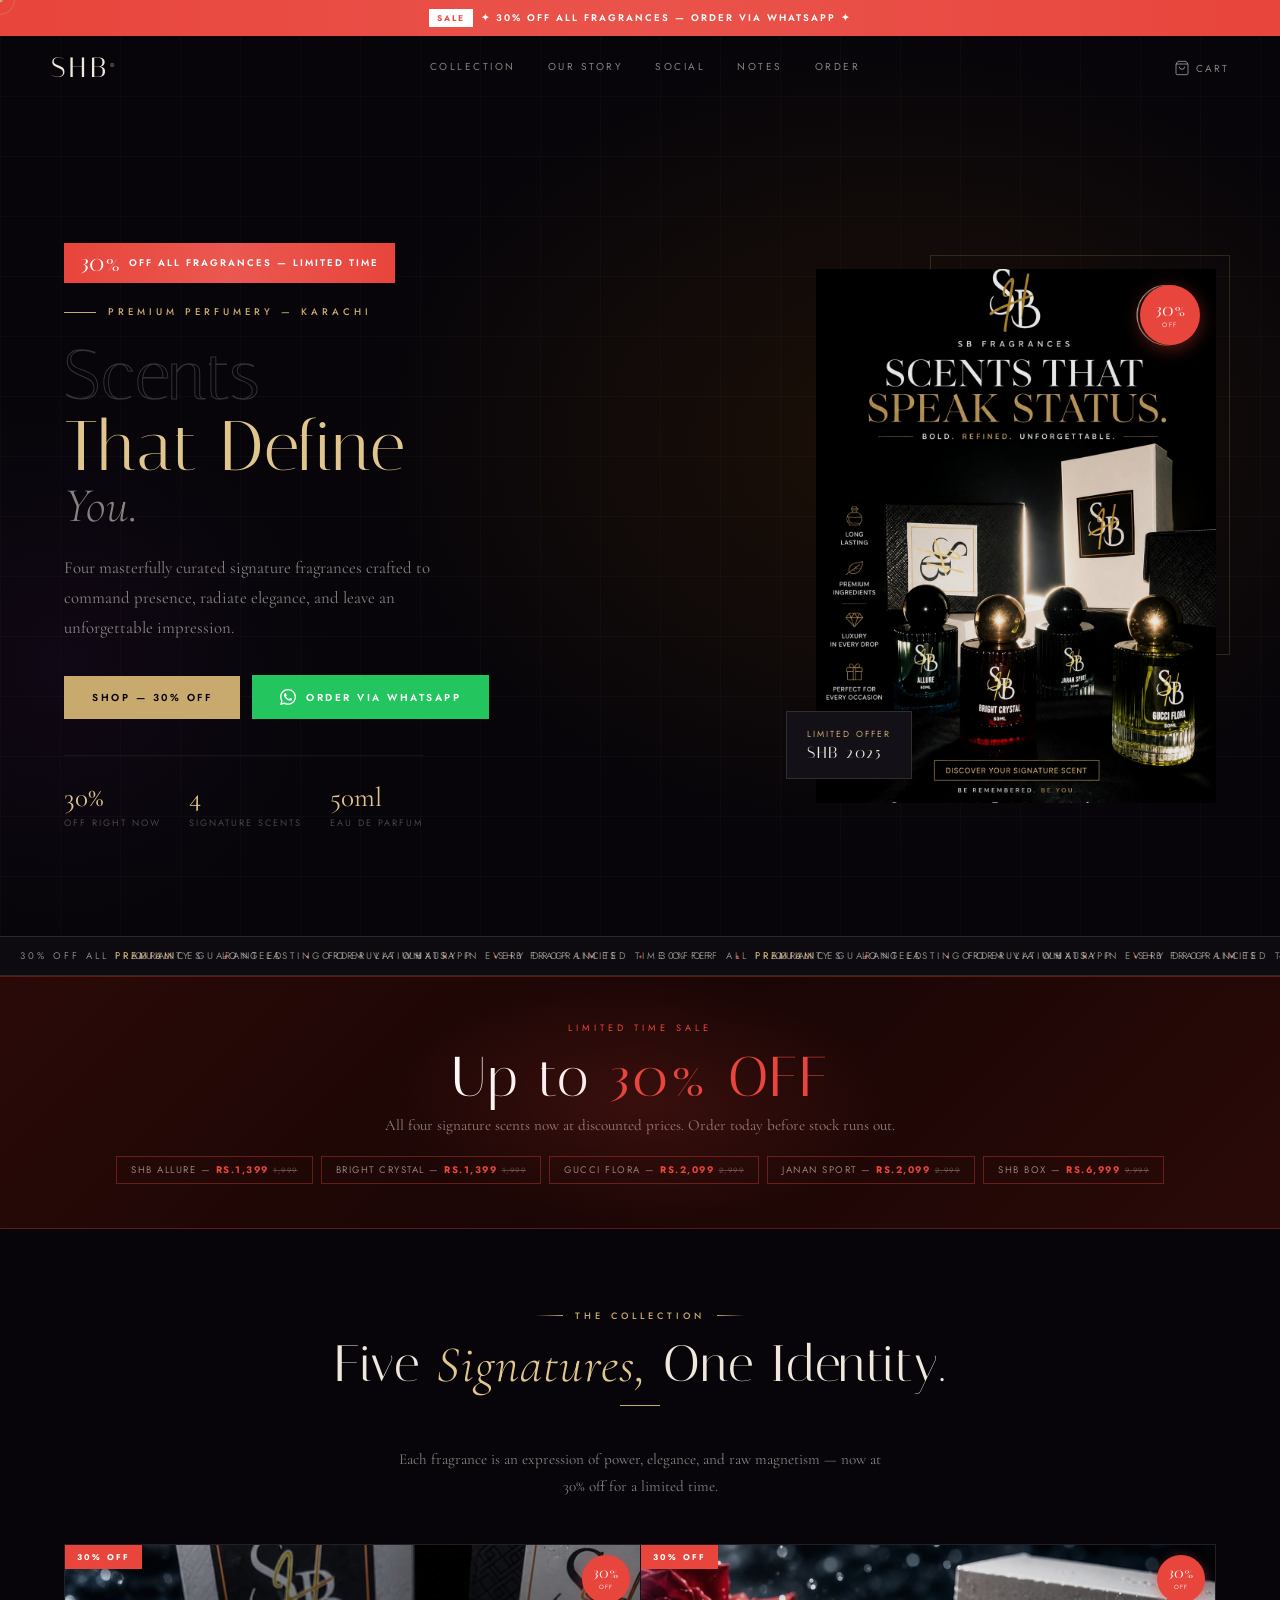
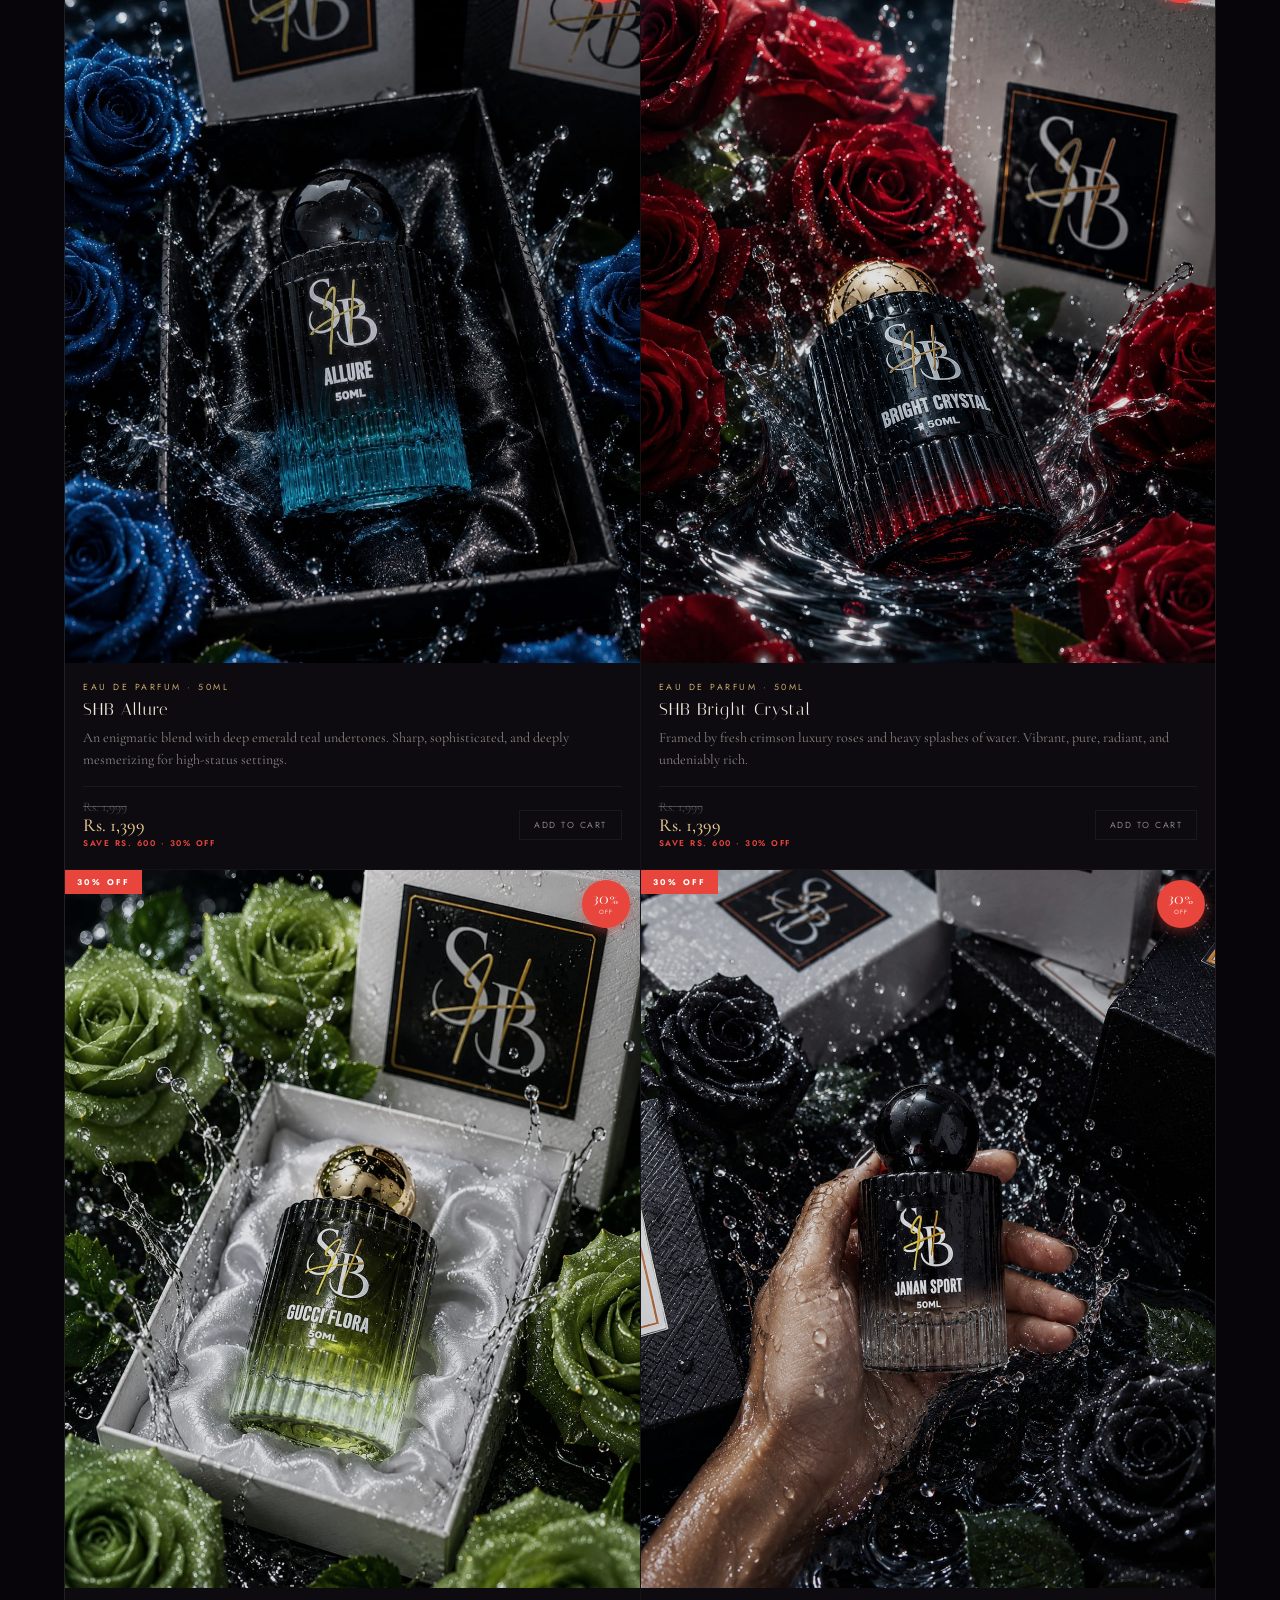
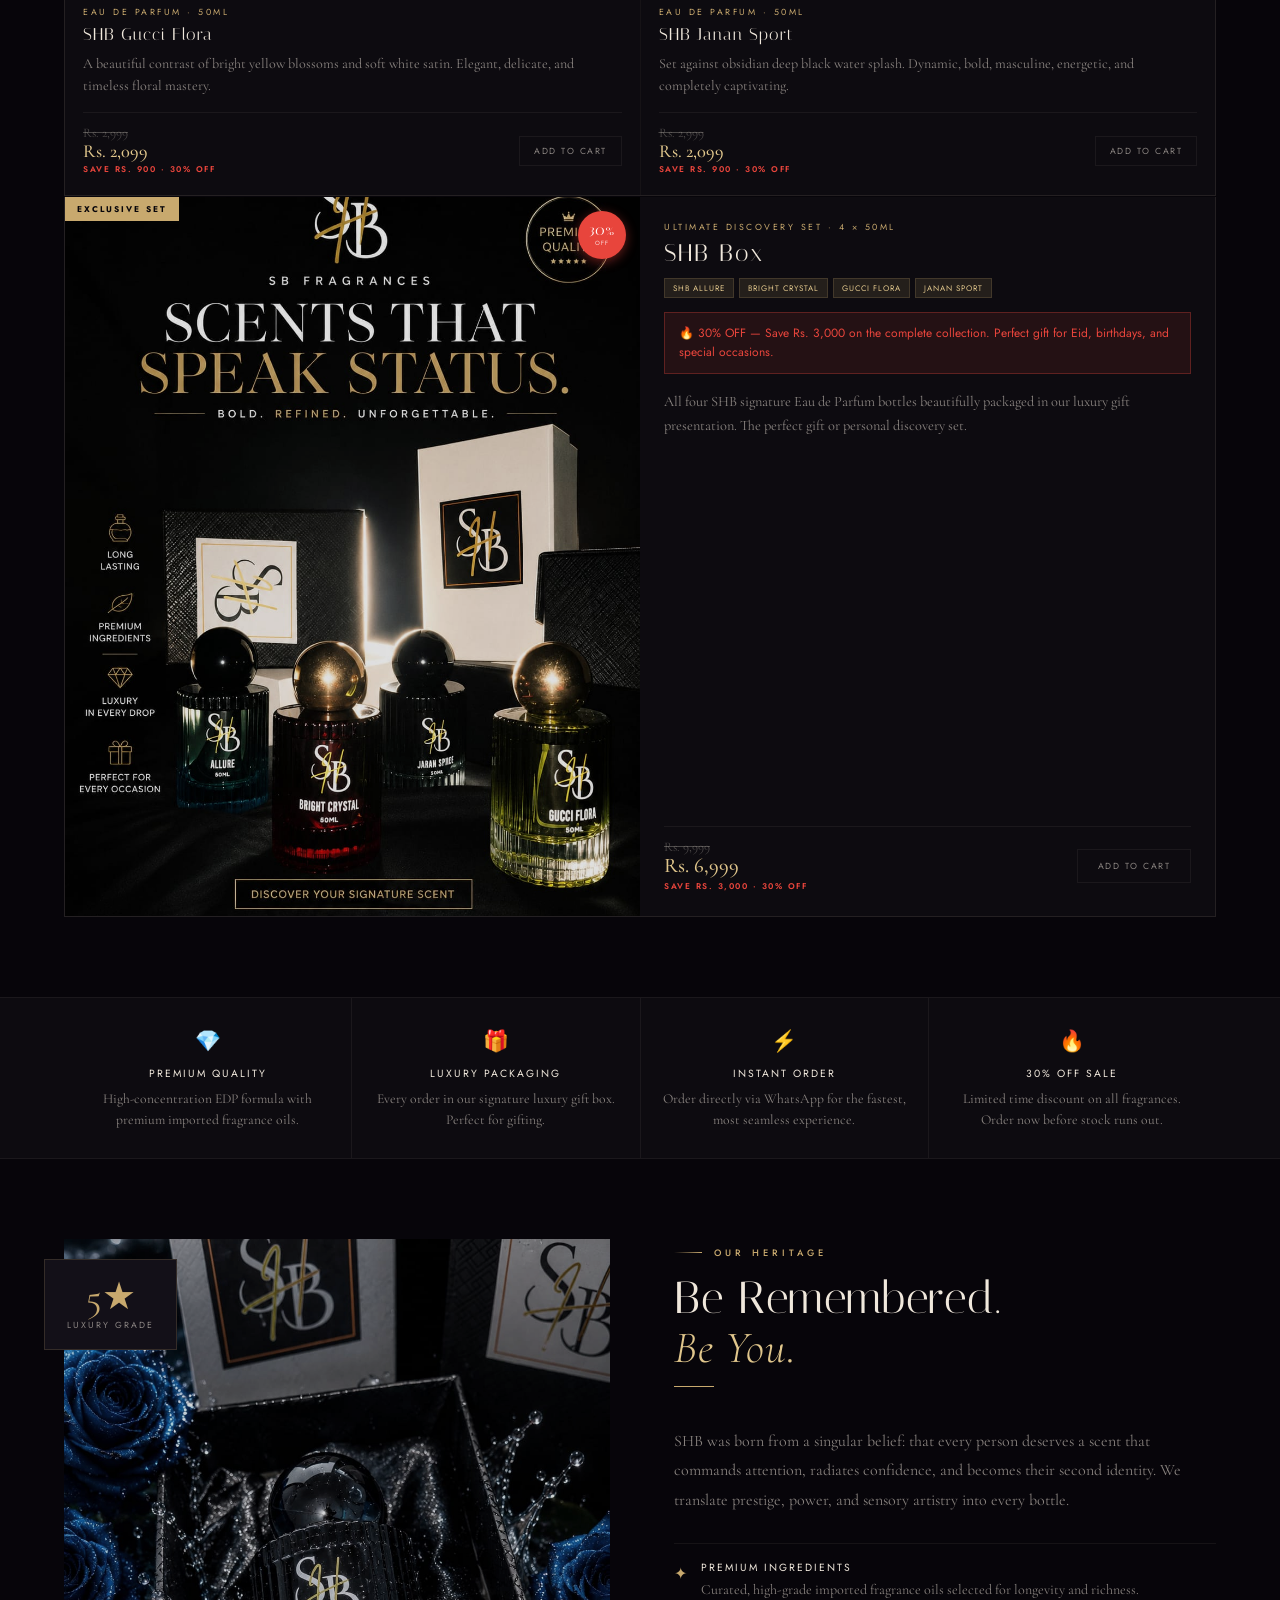
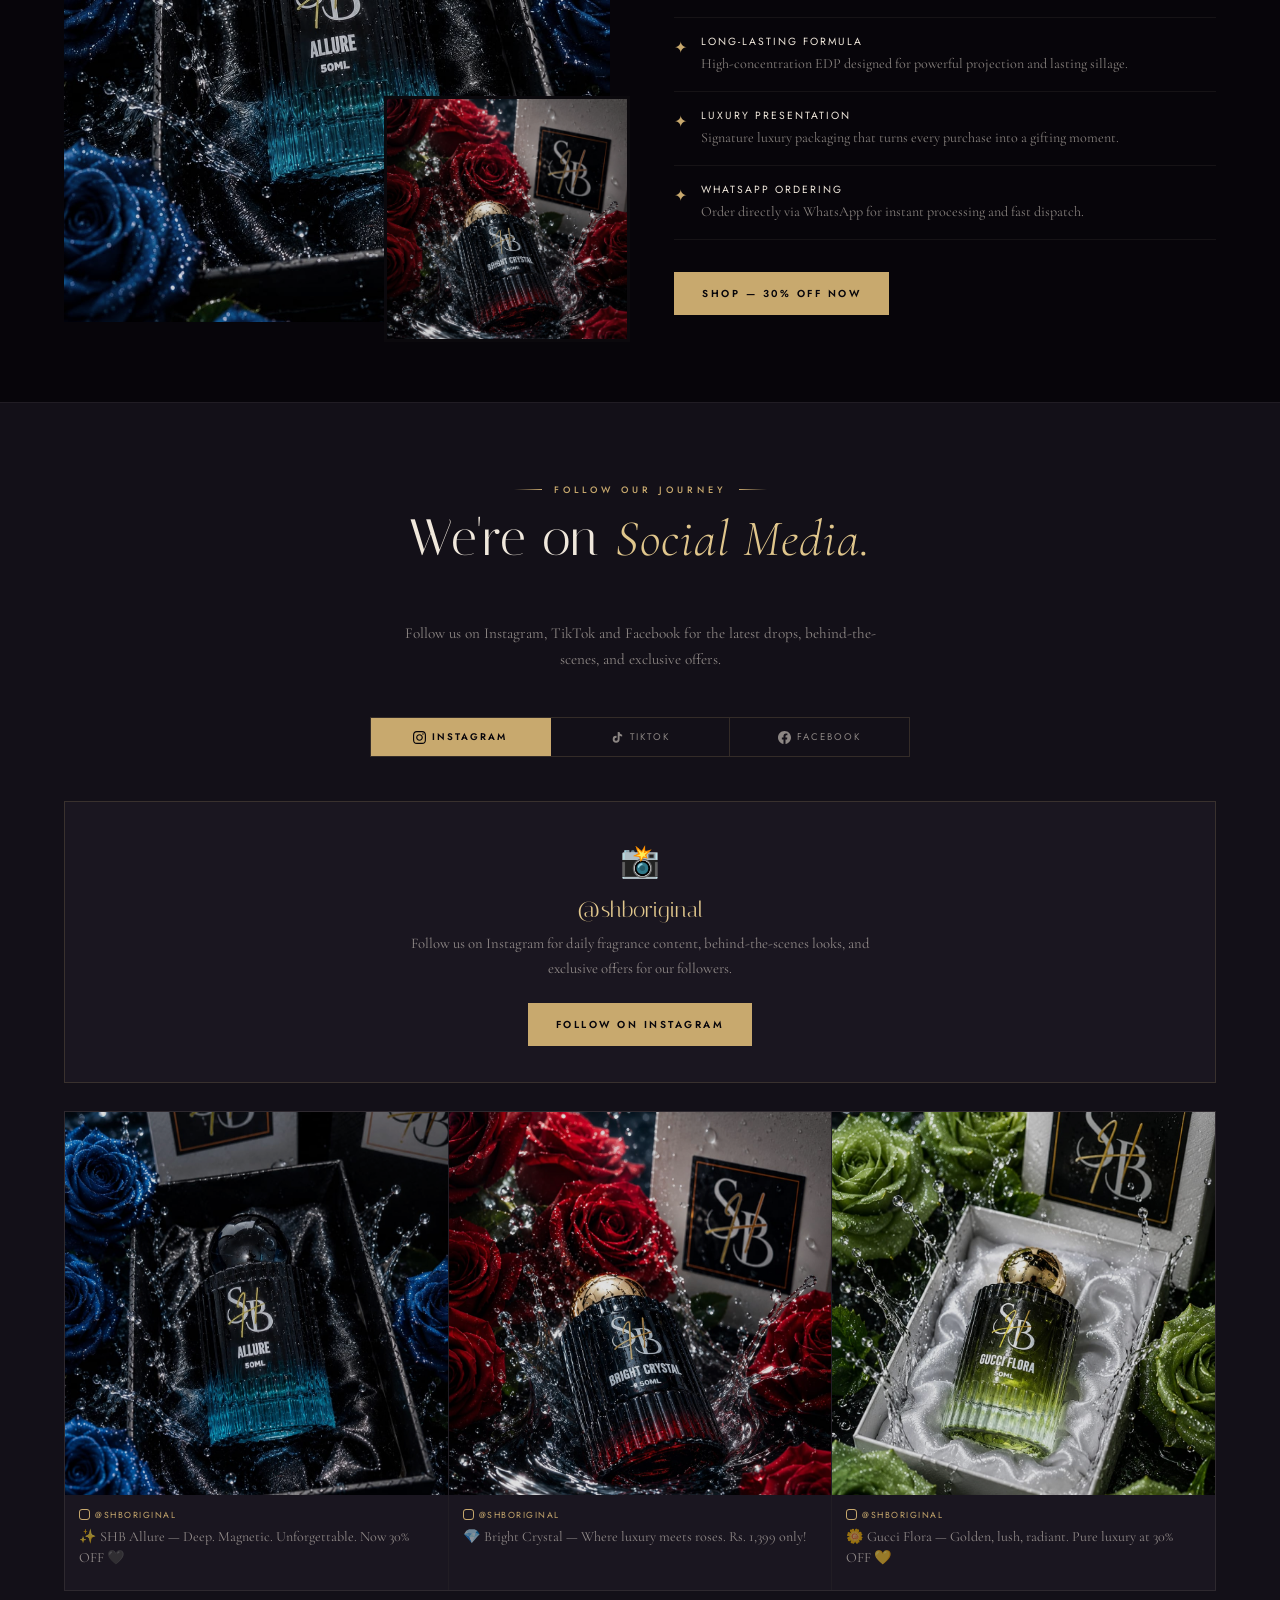
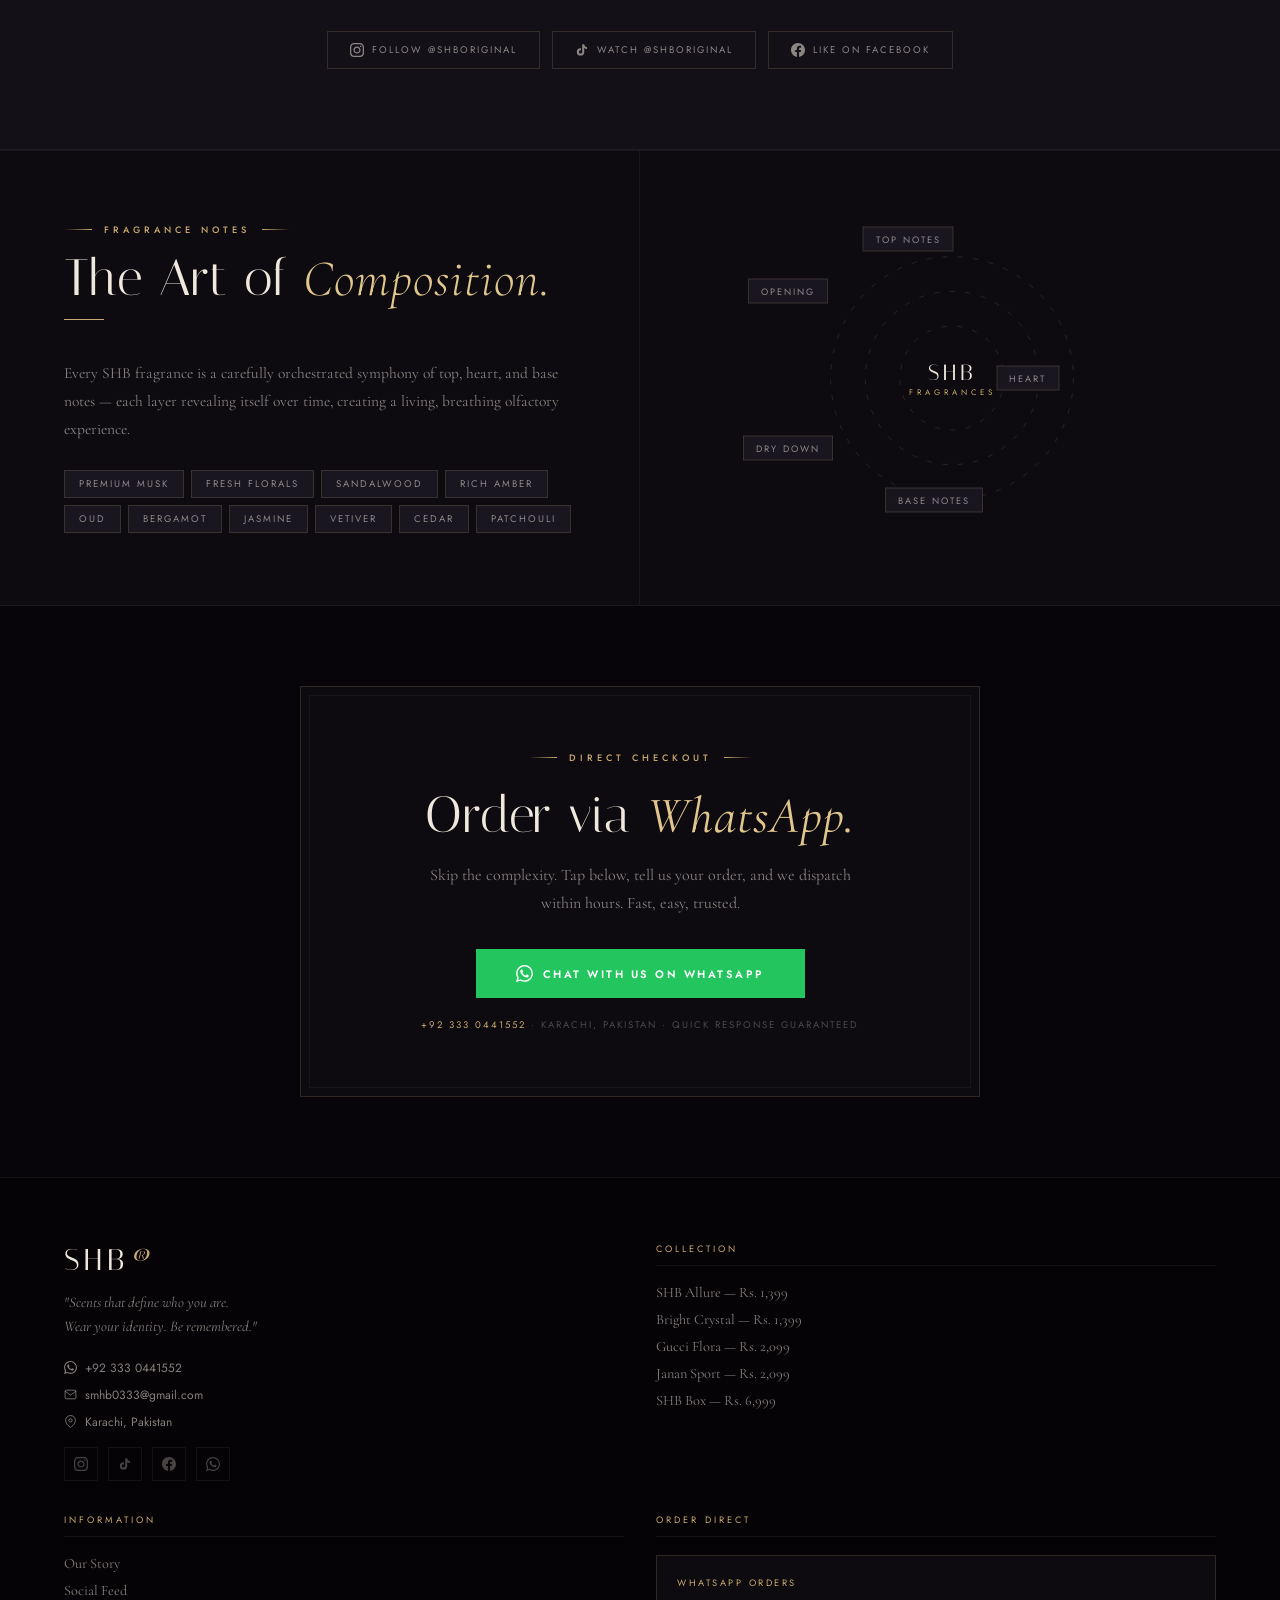
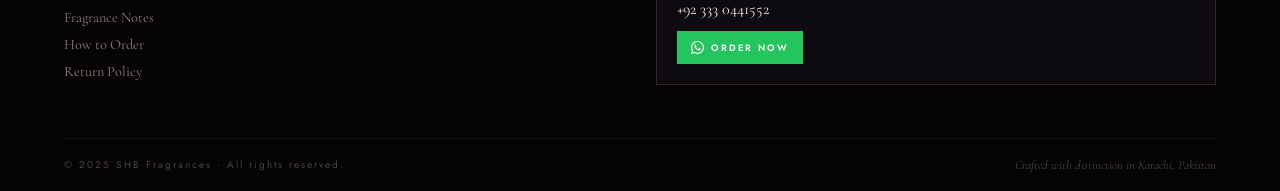
<file: index.html>
<!DOCTYPE html>
<html lang="en">

<head>
    <meta charset="UTF-8">
    <meta name="viewport" content="width=device-width, initial-scale=1.0, maximum-scale=1.0, user-scalable=no">
    <meta name="description"
        content="SHB Fragrances — Premium luxury perfumes from Karachi. 30% OFF all scents. Order via WhatsApp.">
    <title>SHB Fragrances — Scents That Speak Status</title>
    <link rel="preconnect" href="https://fonts.googleapis.com">
    <link rel="preconnect" href="https://fonts.gstatic.com" crossorigin>
    <link
        href="https://fonts.googleapis.com/css2?family=Italiana&family=Cormorant+Garamond:ital,wght@0,300;0,400;0,500;1,300;1,400&family=Jost:wght@300;400;500;600&display=swap"
        rel="stylesheet">
    <style>
        /* ====================================================
   SHB FRAGRANCES — COMPLETE RESPONSIVE LUXURY SYSTEM
   Zero horizontal scroll. Perfect mobile + desktop.
==================================================== */
        *,
        *::before,
        *::after {
            box-sizing: border-box;
            margin: 0;
            padding: 0
        }

        html {
            font-size: 16px;
            scroll-behavior: smooth;
            overflow-x: hidden;
            overflow-y: scroll;
            width: 100%;
            max-width: 100%
        }

        body {
            background: #07050a;
            color: #f0e8dc;
            font-family: 'Jost', sans-serif;
            overflow-x: hidden;
            width: 100%;
            max-width: 100%;
            position: relative;
            -webkit-font-smoothing: antialiased
        }

        img {
            display: block;
            max-width: 100%;
            height: auto
        }

        a {
            color: inherit;
            text-decoration: none
        }

        button {
            cursor: pointer;
            border: none;
            background: none;
            font-family: inherit;
            color: inherit
        }

        ul {
            list-style: none
        }

        ::-webkit-scrollbar {
            width: 3px
        }

        ::-webkit-scrollbar-track {
            background: #07050a
        }

        ::-webkit-scrollbar-thumb {
            background: #c8a96e
        }

        /* ROOT TOKENS */
        :root {
            --gold: #c8a96e;
            --gl: #e0c68c;
            --gd: rgba(200, 169, 110, .12);
            --gb: rgba(200, 169, 110, .2);
            --red: #e8453c;
            --ink: #07050a;
            --s1: #0d0b10;
            --s2: #131018;
            --s3: #1a1620;
            --txt: #f0e8dc;
            --tm: rgba(240, 232, 220, .55);
            --tf: rgba(240, 232, 220, .28);
            --bd: rgba(200, 169, 110, .18);
            --bdd: rgba(240, 232, 220, .06);
            --fd: 'Italiana', Georgia, serif;
            --fs: 'Cormorant Garamond', Georgia, serif;
            --fn: 'Jost', sans-serif;
            --ease: cubic-bezier(.16, 1, .3, 1);
            --ann: 36px;
            --nav: 64px;
        }

        /* CURSOR — desktop only */
        .cdot {
            width: 5px;
            height: 5px;
            background: var(--gold);
            border-radius: 50%;
            position: fixed;
            top: 0;
            left: 0;
            pointer-events: none;
            z-index: 99999;
            transform: translate(-50%, -50%);
            display: none
        }

        .cring {
            width: 30px;
            height: 30px;
            border: 1px solid rgba(200, 169, 110, .4);
            border-radius: 50%;
            position: fixed;
            top: 0;
            left: 0;
            pointer-events: none;
            z-index: 99998;
            transform: translate(-50%, -50%);
            transition: width .3s var(--ease), height .3s var(--ease), border-color .3s;
            display: none
        }

        .cring.hov {
            width: 44px;
            height: 44px;
            border-color: var(--gold)
        }

        @media(pointer:fine) and (hover:hover) {

            .cdot,
            .cring {
                display: block
            }
        }

        /* ANNOUNCEMENT BAR */
        .ann {
            background: var(--red);
            color: #fff;
            text-align: center;
            padding: 0 12px;
            font-size: .6rem;
            letter-spacing: 2px;
            text-transform: uppercase;
            font-weight: 600;
            height: var(--ann);
            display: flex;
            align-items: center;
            justify-content: center;
            gap: 8px;
            position: relative;
            z-index: 202;
            overflow: hidden;
            width: 100%
        }

        .ann::before {
            content: '';
            position: absolute;
            inset: 0;
            background: linear-gradient(90deg, transparent, rgba(255, 255, 255, .08), transparent);
            animation: shine 3s linear infinite
        }

        @keyframes shine {
            0% {
                transform: translateX(-100%)
            }

            100% {
                transform: translateX(100%)
            }
        }

        .ann-badge {
            background: #fff;
            color: var(--red);
            font-size: .52rem;
            padding: 3px 8px;
            font-weight: 700;
            flex-shrink: 0;
            white-space: nowrap
        }

        .ann-txt {
            white-space: nowrap;
            overflow: hidden;
            text-overflow: ellipsis
        }

        /* NAV */
        .nav {
            position: fixed;
            top: var(--ann);
            left: 0;
            right: 0;
            width: 100%;
            height: var(--nav);
            padding: 0 4%;
            display: flex;
            align-items: center;
            justify-content: space-between;
            z-index: 200;
            transition: top .35s, background .4s, box-shadow .4s
        }

        .nav.scrolled {
            top: 0;
            background: rgba(7, 5, 10, .97);
            backdrop-filter: blur(20px);
            box-shadow: 0 1px 0 var(--bd)
        }

        .nav-logo {
            font-family: var(--fd);
            font-size: 1.75rem;
            letter-spacing: 4px;
            line-height: 1;
            flex-shrink: 0;
            color: var(--txt)
        }

        .nav-logo sup {
            font-family: var(--fn);
            font-size: .35rem;
            letter-spacing: 2px;
            vertical-align: super;
            color: var(--gold)
        }

        .nav-links {
            display: flex;
            gap: 32px;
            align-items: center
        }

        .nav-links a {
            font-size: .63rem;
            letter-spacing: 2.5px;
            text-transform: uppercase;
            color: var(--tm);
            position: relative;
            transition: color .3s;
            padding-bottom: 3px
        }

        .nav-links a::after {
            content: '';
            position: absolute;
            bottom: 0;
            left: 0;
            height: 1px;
            width: 0;
            background: var(--gold);
            transition: width .35s var(--ease)
        }

        .nav-links a:hover {
            color: var(--txt)
        }

        .nav-links a:hover::after {
            width: 100%
        }

        .nav-r {
            display: flex;
            align-items: center;
            gap: 16px
        }

        .nav-cart {
            display: flex;
            align-items: center;
            gap: 6px;
            font-size: .63rem;
            letter-spacing: 2px;
            text-transform: uppercase;
            color: var(--tm);
            cursor: pointer;
            transition: color .3s;
            -webkit-tap-highlight-color: transparent
        }

        .nav-cart:hover {
            color: var(--gold)
        }

        .nav-cart svg {
            width: 16px;
            height: 16px;
            flex-shrink: 0
        }

        .cbadge {
            background: var(--gold);
            color: var(--ink);
            font-size: .55rem;
            font-weight: 700;
            min-width: 16px;
            height: 16px;
            border-radius: 50%;
            display: none;
            align-items: center;
            justify-content: center;
            padding: 0 3px
        }

        .cbadge.on {
            display: flex
        }

        .hbg {
            display: none;
            flex-direction: column;
            gap: 5px;
            cursor: pointer;
            padding: 8px 4px;
            -webkit-tap-highlight-color: transparent
        }

        .hbg span {
            display: block;
            width: 22px;
            height: 1.5px;
            background: var(--txt);
            transition: all .35s var(--ease);
            transform-origin: center
        }

        .hbg.active span:nth-child(1) {
            transform: translateY(6.5px) rotate(45deg)
        }

        .hbg.active span:nth-child(2) {
            opacity: 0;
            width: 0
        }

        .hbg.active span:nth-child(3) {
            transform: translateY(-6.5px) rotate(-45deg)
        }

        /* OVERLAYS */
        .dov,
        .cov {
            position: fixed;
            inset: 0;
            background: rgba(0, 0, 0, .78);
            z-index: 198;
            opacity: 0;
            pointer-events: none;
            transition: opacity .35s
        }

        .dov.open,
        .cov.open {
            opacity: 1;
            pointer-events: auto
        }

        .cov {
            z-index: 500
        }

        /* MOBILE DRAWER */
        .mob-drawer {
            position: fixed;
            top: 0;
            right: -100%;
            width: min(320px, 90vw);
            height: 100dvh;
            background: var(--s1);
            z-index: 199;
            padding: 80px 32px 50px;
            display: flex;
            flex-direction: column;
            transition: right .45s var(--ease);
            border-left: 1px solid var(--bd);
            overflow-y: auto
        }

        .mob-drawer.open {
            right: 0
        }

        .mob-drawer a {
            display: flex;
            align-items: center;
            justify-content: space-between;
            padding: 18px 0;
            font-family: var(--fs);
            font-size: 1.4rem;
            font-weight: 300;
            color: var(--tm);
            border-bottom: 1px solid var(--bdd);
            transition: color .3s, padding-left .3s
        }

        .mob-drawer a:hover {
            color: var(--gold);
            padding-left: 6px
        }

        .mob-drawer a span {
            font-family: var(--fn);
            font-size: .55rem;
            letter-spacing: 2px;
            text-transform: uppercase;
            color: var(--gold)
        }

        .mob-contact {
            margin-top: auto;
            padding-top: 28px
        }

        .mob-contact p {
            font-size: .6rem;
            letter-spacing: 1.5px;
            color: var(--tf);
            margin-bottom: 10px;
            text-transform: uppercase
        }

        .mob-contact a {
            font-size: .8rem;
            color: var(--tm);
            display: block;
            margin-bottom: 8px;
            padding: 0;
            border: none
        }

        /* CART DRAWER */
        .cdraw {
            position: fixed;
            top: 0;
            right: -100%;
            width: min(400px, 100vw);
            height: 100dvh;
            background: var(--s1);
            z-index: 501;
            display: flex;
            flex-direction: column;
            transition: right .45s var(--ease);
            border-left: 1px solid var(--bd)
        }

        .cdraw.open {
            right: 0
        }

        .ch {
            padding: 22px 24px;
            border-bottom: 1px solid var(--bdd);
            display: flex;
            align-items: center;
            justify-content: space-between;
            flex-shrink: 0
        }

        .ch-title {
            font-family: var(--fd);
            font-size: 1.2rem;
            letter-spacing: 3px
        }

        .cclose {
            width: 32px;
            height: 32px;
            border: 1px solid var(--bdd);
            color: var(--tm);
            font-size: 1.2rem;
            display: flex;
            align-items: center;
            justify-content: center;
            transition: all .3s
        }

        .cclose:hover {
            border-color: var(--gold);
            color: var(--gold)
        }

        .cbody {
            flex-grow: 1;
            overflow-y: auto;
            padding: 18px 24px
        }

        .cempty {
            text-align: center;
            margin-top: 50px;
            color: var(--tm);
            font-family: var(--fs);
            font-size: 1rem;
            line-height: 1.9
        }

        .cempty em {
            font-style: italic;
            color: var(--gold)
        }

        .ci {
            display: flex;
            gap: 12px;
            padding: 16px 0;
            border-bottom: 1px solid var(--bdd);
            position: relative
        }

        .ci-img {
            width: 56px;
            height: 66px;
            object-fit: cover;
            background: var(--s3);
            flex-shrink: 0
        }

        .ci-det {
            flex-grow: 1;
            min-width: 0
        }

        .ci-name {
            font-family: var(--fd);
            font-size: .88rem;
            letter-spacing: 1px;
            margin-bottom: 3px;
            white-space: nowrap;
            overflow: hidden;
            text-overflow: ellipsis
        }

        .ci-unit {
            font-size: .58rem;
            letter-spacing: 1.5px;
            text-transform: uppercase;
            color: var(--tm);
            margin-bottom: 10px
        }

        .qrow {
            display: flex;
            align-items: center;
            gap: 8px
        }

        .qbtn {
            width: 24px;
            height: 24px;
            border: 1px solid var(--bdd);
            color: var(--tm);
            font-size: .9rem;
            display: flex;
            align-items: center;
            justify-content: center;
            transition: all .3s
        }

        .qbtn:hover {
            border-color: var(--gold);
            color: var(--gold)
        }

        .qnum {
            font-size: .85rem;
            min-width: 18px;
            text-align: center
        }

        .ci-price {
            font-family: var(--fs);
            font-size: .9rem;
            color: var(--gl);
            min-width: 70px;
            text-align: right;
            align-self: center;
            flex-shrink: 0
        }

        .ci-rm {
            position: absolute;
            top: 14px;
            right: 0;
            color: var(--tf);
            font-size: 1rem;
            transition: color .3s;
            line-height: 1
        }

        .ci-rm:hover {
            color: #ef4444
        }

        .cfoot {
            padding: 18px 24px;
            border-top: 1px solid var(--bdd);
            background: var(--s2);
            flex-shrink: 0
        }

        .ctrow {
            display: flex;
            justify-content: space-between;
            align-items: center;
            margin-bottom: 14px
        }

        .ct-lbl {
            font-size: .63rem;
            letter-spacing: 2px;
            text-transform: uppercase;
            color: var(--tm)
        }

        .ct-amt {
            font-family: var(--fs);
            font-size: 1.3rem;
            color: var(--gl)
        }

        .btn-co {
            width: 100%;
            background: var(--gold);
            color: var(--ink);
            padding: 13px;
            font-size: .63rem;
            font-weight: 700;
            letter-spacing: 2px;
            text-transform: uppercase;
            margin-bottom: 8px;
            transition: background .3s
        }

        .btn-co:hover {
            background: var(--gl)
        }

        .btn-wa-co {
            width: 100%;
            background: #22c55e;
            color: #fff;
            padding: 12px;
            font-size: .63rem;
            font-weight: 700;
            letter-spacing: 2px;
            text-transform: uppercase;
            display: flex;
            align-items: center;
            justify-content: center;
            gap: 8px;
            transition: background .3s
        }

        .btn-wa-co:hover {
            background: #16a34a
        }

        .btn-wa-co svg {
            width: 14px;
            height: 14px;
            fill: currentColor;
            flex-shrink: 0
        }

        /* HERO */
        .hero {
            min-height: 100dvh;
            position: relative;
            overflow: hidden;
            display: flex;
            flex-direction: column;
            padding-top: calc(var(--ann) + var(--nav));
            width: 100%
        }

        .hnoise,
        .hgrad,
        .hgrid {
            position: absolute;
            inset: 0;
            pointer-events: none
        }

        .hnoise {
            background-image: url("data:image/svg+xml,%3Csvg viewBox='0 0 256 256' xmlns='http://www.w3.org/2000/svg'%3E%3Cfilter id='n'%3E%3CfeTurbulence type='fractalNoise' baseFrequency='0.9' numOctaves='4' stitchTiles='stitch'/%3E%3C/filter%3E%3Crect width='100%25' height='100%25' filter='url(%23n)' opacity='0.04'/%3E%3C/svg%3E");
            background-size: 200px;
            z-index: 0;
            opacity: .5
        }

        .hgrad {
            background: radial-gradient(ellipse 65% 70% at 70% 45%, rgba(45, 25, 5, .55) 0%, transparent 65%), radial-gradient(ellipse 35% 50% at 5% 70%, rgba(25, 10, 30, .5) 0%, transparent 60%), #07050a;
            z-index: 0
        }

        .hgrid {
            background-image: linear-gradient(rgba(200, 169, 110, .03) 1px, transparent 1px), linear-gradient(90deg, rgba(200, 169, 110, .03) 1px, transparent 1px);
            background-size: 60px 60px;
            z-index: 0
        }

        .h-inner {
            position: relative;
            z-index: 1;
            flex: 1;
            display: grid;
            grid-template-columns: 1fr 1fr;
            gap: 40px;
            max-width: 1400px;
            margin: 0 auto;
            width: 100%;
            padding: 60px 5%;
            align-items: center
        }

        .h-left {
            display: flex;
            flex-direction: column;
            align-items: flex-start
        }

        .hero-sale-strip {
            display: inline-flex;
            align-items: center;
            gap: 8px;
            background: var(--red);
            padding: 8px 16px;
            margin-bottom: 22px;
            position: relative;
            overflow: hidden;
            flex-shrink: 0
        }

        .hero-sale-strip::after {
            content: '';
            position: absolute;
            inset: 0;
            background: linear-gradient(90deg, transparent, rgba(255, 255, 255, .1), transparent);
            animation: shine 2.5s linear infinite
        }

        .hss-pct {
            font-family: var(--fd);
            font-size: 1.5rem;
            color: #fff;
            line-height: 1
        }

        .hss-txt {
            font-size: .6rem;
            letter-spacing: 2px;
            text-transform: uppercase;
            color: #fff;
            font-weight: 600
        }

        .h-eyebrow {
            display: flex;
            align-items: center;
            gap: 12px;
            margin-bottom: 22px
        }

        .h-eline {
            width: 32px;
            height: 1px;
            background: var(--gold);
            flex-shrink: 0
        }

        .h-eyebrow span {
            font-size: .6rem;
            letter-spacing: 4px;
            text-transform: uppercase;
            color: var(--gold);
            font-weight: 500
        }

        .h-title {
            font-family: var(--fd);
            font-size: clamp(2.5rem, 5.5vw, 6rem);
            line-height: 1.0;
            font-weight: 400;
            margin-bottom: 22px;
            letter-spacing: 1px
        }

        .h-title .ghost {
            display: block;
            -webkit-text-stroke: 1px rgba(240, 232, 220, .2);
            color: transparent
        }

        .h-title .acc {
            color: var(--gl);
            display: block
        }

        .h-title .itl {
            font-family: var(--fs);
            font-style: italic;
            font-weight: 300;
            font-size: clamp(1.6rem, 3.8vw, 4rem);
            display: block;
            color: var(--tm)
        }

        .h-desc {
            font-family: var(--fs);
            font-size: 1.05rem;
            color: var(--tm);
            line-height: 1.8;
            max-width: 420px;
            margin-bottom: 32px
        }

        .h-btns {
            display: flex;
            flex-wrap: wrap;
            gap: 12px;
            align-items: center;
            margin-bottom: 36px;
            width: 100%
        }

        .btn-primary {
            display: inline-flex;
            align-items: center;
            justify-content: center;
            gap: 10px;
            background: var(--gold);
            color: var(--ink);
            padding: 14px 28px;
            font-size: .63rem;
            font-weight: 600;
            letter-spacing: 2.5px;
            text-transform: uppercase;
            transition: background .3s, transform .35s var(--ease), box-shadow .3s;
            white-space: nowrap
        }

        .btn-primary:hover {
            background: var(--gl);
            transform: translateY(-2px);
            box-shadow: 0 12px 30px rgba(200, 169, 110, .25)
        }

        .btn-wa {
            display: inline-flex;
            align-items: center;
            justify-content: center;
            gap: 10px;
            background: #22c55e;
            color: #fff;
            padding: 14px 28px;
            font-size: .63rem;
            font-weight: 600;
            letter-spacing: 2.5px;
            text-transform: uppercase;
            transition: background .3s, transform .35s var(--ease), box-shadow .3s;
            white-space: nowrap;
            -webkit-tap-highlight-color: transparent
        }

        .btn-wa:hover {
            background: #16a34a;
            transform: translateY(-2px);
            box-shadow: 0 10px 24px rgba(34, 197, 94, .2)
        }

        .btn-wa svg {
            width: 16px;
            height: 16px;
            fill: currentColor;
            flex-shrink: 0
        }

        .h-stats {
            display: flex;
            gap: 28px;
            padding-top: 28px;
            border-top: 1px solid var(--bdd);
            flex-wrap: wrap
        }

        .stat-n {
            font-family: var(--fs);
            font-size: 1.7rem;
            color: var(--gl);
            line-height: 1;
            margin-bottom: 4px
        }

        .stat-l {
            font-size: .58rem;
            letter-spacing: 2px;
            text-transform: uppercase;
            color: var(--tf)
        }

        .h-right {
            position: relative;
            display: flex;
            justify-content: flex-end;
            align-items: center
        }

        .h-frame {
            position: relative;
            width: 100%;
            max-width: 400px
        }

        .h-frame::before {
            content: '';
            position: absolute;
            top: -14px;
            right: -14px;
            width: 75%;
            height: 75%;
            border: 1px solid var(--bd);
            pointer-events: none;
            z-index: 0
        }

        .h-img {
            position: relative;
            z-index: 1;
            width: 100%;
            aspect-ratio: 3/4;
            object-fit: cover;
            filter: brightness(.9) contrast(1.05) saturate(.9)
        }

        .h-sale-circle {
            position: absolute;
            top: 16px;
            right: 16px;
            z-index: 2;
            background: var(--red);
            width: 60px;
            height: 60px;
            border-radius: 50%;
            display: flex;
            flex-direction: column;
            align-items: center;
            justify-content: center;
            box-shadow: 0 4px 18px rgba(232, 69, 60, .4)
        }

        .hsc-off {
            font-family: var(--fd);
            font-size: 1.1rem;
            color: #fff;
            line-height: 1
        }

        .hsc-txt {
            font-size: .4rem;
            letter-spacing: 1.5px;
            text-transform: uppercase;
            color: rgba(255, 255, 255, .8)
        }

        .h-float {
            position: absolute;
            bottom: 24px;
            left: -30px;
            z-index: 2;
            background: var(--s2);
            border: 1px solid var(--bd);
            padding: 16px 20px
        }

        .hf-lbl {
            font-size: .55rem;
            letter-spacing: 2px;
            text-transform: uppercase;
            color: var(--gold);
            margin-bottom: 3px
        }

        .hf-txt {
            font-family: var(--fd);
            font-size: 1rem;
            letter-spacing: 2px
        }

        /* MARQUEE */
        .mwrap {
            overflow: hidden;
            background: var(--s1);
            border-top: 1px solid var(--bd);
            border-bottom: 1px solid var(--bd);
            padding: 12px 0;
            width: 100%
        }

        .mtrack {
            display: flex;
            animation: mq 28s linear infinite;
            width: max-content
        }

        .mtrack:hover {
            animation-play-state: paused
        }

        .mi {
            display: inline-flex;
            align-items: center;
            gap: 20px;
            padding: 0 20px;
            font-size: .6rem;
            letter-spacing: 3px;
            text-transform: uppercase;
            color: var(--tm);
            white-space: nowrap
        }

        .msep {
            color: var(--red);
            font-size: .4rem
        }

        .mg {
            color: var(--gold)
        }

        @keyframes mq {
            0% {
                transform: translateX(0)
            }

            100% {
                transform: translateX(-50%)
            }
        }

        /* SALE BANNER */
        .sale-banner {
            background: linear-gradient(135deg, #2a0a08, #1a0605 50%, #2a0a08);
            border-top: 1px solid rgba(232, 69, 60, .3);
            border-bottom: 1px solid rgba(232, 69, 60, .3);
            padding: 44px 5%;
            text-align: center;
            position: relative;
            overflow: hidden;
            width: 100%
        }

        .sale-banner::before {
            content: '';
            position: absolute;
            top: 50%;
            left: 50%;
            transform: translate(-50%, -50%);
            width: 500px;
            height: 250px;
            background: radial-gradient(ellipse, rgba(232, 69, 60, .15) 0%, transparent 70%);
            pointer-events: none
        }

        .sb-label {
            font-size: .58rem;
            letter-spacing: 4px;
            text-transform: uppercase;
            color: var(--red);
            margin-bottom: 10px
        }

        .sb-title {
            font-family: var(--fd);
            font-size: clamp(1.8rem, 5vw, 3.5rem);
            color: #fff;
            letter-spacing: 2px;
            margin-bottom: 6px
        }

        .sb-title span {
            color: var(--red)
        }

        .sb-sub {
            font-family: var(--fs);
            font-size: .95rem;
            color: var(--tm);
            margin-bottom: 22px
        }

        .sb-tags {
            display: flex;
            justify-content: center;
            flex-wrap: wrap;
            gap: 8px
        }

        .sb-tag {
            border: 1px solid rgba(232, 69, 60, .35);
            color: var(--tm);
            padding: 6px 14px;
            font-size: .6rem;
            letter-spacing: 1.5px;
            text-transform: uppercase
        }

        .sb-tag strong {
            color: var(--red)
        }

        /* SECTION COMMONS */
        .sec {
            padding: 80px 5%;
            width: 100%
        }

        .sec-in {
            max-width: 1400px;
            margin: 0 auto;
            width: 100%
        }

        .sec-eye {
            display: flex;
            align-items: center;
            justify-content: center;
            gap: 12px;
            margin-bottom: 14px
        }

        .sel {
            width: 28px;
            height: 1px;
            background: linear-gradient(to right, transparent, var(--gold));
            flex-shrink: 0
        }

        .sel.r {
            background: linear-gradient(to left, transparent, var(--gold))
        }

        .sec-eye span {
            font-size: .58rem;
            letter-spacing: 4px;
            text-transform: uppercase;
            color: var(--gold);
            font-weight: 500
        }

        .sec-title {
            font-family: var(--fd);
            font-size: clamp(1.8rem, 4vw, 3.5rem);
            font-weight: 400;
            text-align: center;
            line-height: 1.1;
            margin-bottom: 10px;
            letter-spacing: 1px
        }

        .sec-title em {
            font-family: var(--fs);
            font-style: italic;
            color: var(--gl);
            font-weight: 300
        }

        .sec-sub {
            font-family: var(--fs);
            font-size: .95rem;
            color: var(--tm);
            text-align: center;
            max-width: 500px;
            margin: 0 auto 44px;
            line-height: 1.75
        }

        .grule {
            width: 40px;
            height: 1px;
            background: var(--gold);
            margin: 12px auto 40px
        }

        /* PRODUCTS */
        .pgrid {
            display: grid;
            grid-template-columns: repeat(4, 1fr);
            gap: 1px;
            background: var(--bdd);
            border: 1px solid var(--bdd);
            margin-bottom: 1px;
            width: 100%;
            overflow: hidden
        }

        .prow2 {
            width: 100%;
            background: var(--bdd);
            border: 1px solid var(--bdd);
            border-top: none
        }

        .pcard {
            background: var(--s1);
            display: flex;
            flex-direction: column;
            cursor: pointer;
            position: relative;
            overflow: hidden;
            transition: background .4s
        }

        .pcard:hover {
            background: var(--s2)
        }

        /* PRICE BLOCK */
        .price-block {
            display: flex;
            flex-direction: column;
            gap: 2px
        }

        .price-old {
            font-family: var(--fs);
            font-size: .82rem;
            color: var(--tf);
            text-decoration: line-through;
            line-height: 1
        }

        .price-now {
            font-family: var(--fs);
            font-size: 1.15rem;
            font-weight: 500;
            color: var(--gl);
            line-height: 1
        }

        .price-save {
            font-size: .52rem;
            letter-spacing: 1.5px;
            text-transform: uppercase;
            color: var(--red);
            font-weight: 600;
            margin-top: 1px
        }

        /* Product image wrapper */
        .piwrap {
            position: relative;
            width: 100%;
            aspect-ratio: 4/5;
            overflow: hidden;
            background: var(--s3)
        }

        .piwrap img {
            width: 100%;
            height: 100%;
            object-fit: cover;
            transition: transform .75s var(--ease), filter .5s;
            filter: brightness(.88) saturate(.88)
        }

        .pcard:hover .piwrap img {
            transform: scale(1.05);
            filter: brightness(.95) saturate(1)
        }

        .pbadge {
            position: absolute;
            top: 0;
            left: 0;
            padding: 6px 12px;
            font-size: .52rem;
            font-weight: 700;
            letter-spacing: 2px;
            text-transform: uppercase;
            z-index: 2
        }

        .bg-red {
            background: var(--red);
            color: #fff
        }

        .bg-gold {
            background: var(--gold);
            color: var(--ink)
        }

        .bg-outline {
            background: transparent;
            color: var(--gold);
            border: 1px solid var(--bd);
            border-top: none;
            border-left: none
        }

        .bg-dark {
            background: rgba(7, 5, 10, .85);
            color: var(--txt);
            border-right: 1px solid var(--bd);
            border-bottom: 1px solid var(--bd)
        }

        .bg-new {
            background: var(--s3);
            color: var(--gl);
            border-right: 1px solid var(--bd);
            border-bottom: 1px solid var(--bd)
        }

        .sale-corner {
            position: absolute;
            top: 10px;
            right: 10px;
            z-index: 3;
            background: var(--red);
            width: 48px;
            height: 48px;
            border-radius: 50%;
            display: flex;
            flex-direction: column;
            align-items: center;
            justify-content: center;
            box-shadow: 0 3px 12px rgba(232, 69, 60, .45)
        }

        .sc-pct {
            font-family: var(--fd);
            font-size: .95rem;
            color: #fff;
            line-height: 1
        }

        .sc-off {
            font-size: .38rem;
            letter-spacing: 1px;
            text-transform: uppercase;
            color: rgba(255, 255, 255, .8)
        }

        .pov {
            position: absolute;
            inset: 0;
            background: linear-gradient(to top, rgba(7, 5, 10, .85) 0%, transparent 55%);
            opacity: 0;
            transition: opacity .4s;
            z-index: 1;
            display: flex;
            align-items: flex-end;
            padding: 14px
        }

        .pcard:hover .pov {
            opacity: 1
        }

        .pquick {
            width: 100%;
            background: var(--gold);
            color: var(--ink);
            padding: 11px;
            font-size: .58rem;
            font-weight: 700;
            letter-spacing: 2px;
            text-transform: uppercase;
            transition: background .3s
        }

        .pquick:hover {
            background: var(--gl)
        }

        .pinfo {
            padding: 18px 18px 20px;
            flex-grow: 1;
            display: flex;
            flex-direction: column
        }

        .pcat {
            font-size: .55rem;
            letter-spacing: 2.5px;
            text-transform: uppercase;
            color: var(--gold);
            margin-bottom: 6px
        }

        .pname {
            font-family: var(--fd);
            font-size: 1.05rem;
            font-weight: 400;
            margin-bottom: 8px;
            line-height: 1.2;
            letter-spacing: 1px
        }

        .pdesc {
            font-family: var(--fs);
            font-size: .88rem;
            color: var(--tm);
            line-height: 1.6;
            flex-grow: 1;
            margin-bottom: 14px
        }

        .pfoot {
            display: flex;
            align-items: center;
            justify-content: space-between;
            padding-top: 14px;
            border-top: 1px solid var(--bdd);
            gap: 8px;
            flex-wrap: wrap
        }

        .btn-add {
            font-size: .55rem;
            letter-spacing: 1.5px;
            text-transform: uppercase;
            color: var(--tm);
            border: 1px solid var(--bdd);
            padding: 8px 14px;
            transition: all .3s;
            white-space: nowrap
        }

        .btn-add:hover {
            background: var(--gold);
            color: var(--ink);
            border-color: var(--gold)
        }

        /* BOX CARD */
        .box-card {
            display: grid;
            grid-template-columns: 1fr 1fr;
            width: 100%;
            overflow: hidden
        }

        .bcontent {
            display: flex;
            flex-direction: column;
            padding: 24px;
            justify-content: center
        }

        .tbrow {
            display: flex;
            gap: 5px;
            flex-wrap: wrap;
            margin-bottom: 14px
        }

        .mbadge {
            font-size: .5rem;
            letter-spacing: 1px;
            text-transform: uppercase;
            background: var(--gd);
            border: 1px solid var(--bd);
            color: var(--gl);
            padding: 3px 8px
        }

        .tnote {
            background: rgba(232, 69, 60, .1);
            border: 1px solid rgba(232, 69, 60, .3);
            padding: 11px 14px;
            font-size: .75rem;
            color: var(--red);
            line-height: 1.6;
            margin-bottom: 16px
        }

        .tdesc {
            font-family: var(--fs);
            font-size: .9rem;
            color: var(--tm);
            line-height: 1.65;
            margin-bottom: 16px
        }

        /* TRUST */
        .trust {
            background: var(--s1);
            border-top: 1px solid var(--bdd);
            border-bottom: 1px solid var(--bdd);
            padding: 0 5%;
            width: 100%
        }

        .tgrid {
            max-width: 1400px;
            margin: 0 auto;
            display: grid;
            grid-template-columns: repeat(4, 1fr);
            gap: 1px;
            background: var(--bdd);
            overflow: hidden
        }

        .titem {
            background: var(--s1);
            padding: 28px 18px;
            text-align: center;
            transition: background .35s
        }

        .titem:hover {
            background: var(--s2)
        }

        .ticon {
            font-size: 1.3rem;
            margin-bottom: 10px
        }

        .ttitle {
            font-size: .65rem;
            letter-spacing: 2px;
            text-transform: uppercase;
            margin-bottom: 7px
        }

        .tdesc2 {
            font-family: var(--fs);
            font-size: .85rem;
            color: var(--tm);
            line-height: 1.55
        }

        /* STORY */
        .sgrid {
            display: grid;
            grid-template-columns: 1fr 1fr;
            gap: 60px;
            align-items: center
        }

        .svis {
            position: relative
        }

        .smain {
            width: 100%;
            aspect-ratio: 4/5;
            object-fit: cover;
            filter: brightness(.85) saturate(.8);
            position: relative;
            z-index: 1
        }

        .sacc {
            position: absolute;
            bottom: -20px;
            right: -20px;
            width: 45%;
            aspect-ratio: 1/1;
            object-fit: cover;
            filter: brightness(.85) saturate(.8);
            border: 3px solid var(--s1);
            z-index: 2
        }

        .sbbox {
            position: absolute;
            top: 20px;
            left: -20px;
            background: var(--s2);
            border: 1px solid var(--bd);
            padding: 18px 22px;
            text-align: center;
            z-index: 3
        }

        .sbn {
            font-family: var(--fs);
            font-size: 2.4rem;
            color: var(--gold);
            line-height: 1
        }

        .sbl {
            font-size: .55rem;
            letter-spacing: 2px;
            text-transform: uppercase;
            color: var(--tm);
            margin-top: 3px
        }

        .stxt {
            padding-left: 4px
        }

        .sbody {
            font-family: var(--fs);
            font-size: 1rem;
            color: var(--tm);
            line-height: 1.85;
            margin-bottom: 28px
        }

        .pillars {
            display: flex;
            flex-direction: column;
            margin-bottom: 32px
        }

        .pillar {
            display: flex;
            align-items: flex-start;
            gap: 14px;
            padding: 16px 0;
            border-bottom: 1px solid var(--bdd)
        }

        .pillar:first-child {
            border-top: 1px solid var(--bdd)
        }

        .pillar-icon {
            color: var(--gold);
            flex-shrink: 0;
            margin-top: 2px
        }

        .pillar-t {
            font-size: .65rem;
            letter-spacing: 2px;
            text-transform: uppercase;
            margin-bottom: 4px
        }

        .pillar-d {
            font-family: var(--fs);
            font-size: .88rem;
            color: var(--tm);
            line-height: 1.55
        }

        /* SOCIAL SECTION */
        .social-sec {
            background: var(--s2);
            border-top: 1px solid var(--bdd);
            border-bottom: 1px solid var(--bdd);
            padding: 80px 5%;
            width: 100%
        }

        .social-tabs {
            display: flex;
            justify-content: center;
            gap: 0;
            margin-bottom: 44px;
            border: 1px solid var(--bd);
            width: 100%;
            max-width: 540px;
            margin-left: auto;
            margin-right: auto;
            flex-wrap: nowrap
        }

        .stab {
            flex: 1;
            padding: 12px 0;
            font-size: .6rem;
            letter-spacing: 2px;
            text-transform: uppercase;
            color: var(--tm);
            cursor: pointer;
            transition: all .3s;
            border: none;
            background: none;
            font-family: var(--fn);
            border-right: 1px solid var(--bd);
            display: flex;
            align-items: center;
            justify-content: center;
            gap: 6px;
            white-space: nowrap
        }

        .stab:last-child {
            border-right: none
        }

        .stab.active {
            background: var(--gold);
            color: var(--ink);
            font-weight: 600
        }

        .stab svg {
            width: 13px;
            height: 13px;
            fill: currentColor;
            flex-shrink: 0
        }

        .spanel {
            display: none
        }

        .spanel.active {
            display: block
        }

        /* Social platform banner */
        .splat-banner {
            background: var(--s3);
            border: 1px solid var(--bd);
            padding: 36px 24px;
            text-align: center;
            margin-bottom: 28px
        }

        .splat-icon {
            font-size: 2rem;
            margin-bottom: 12px
        }

        .splat-handle {
            font-family: var(--fd);
            font-size: 1.4rem;
            margin-bottom: 8px;
            color: var(--gl)
        }

        .splat-desc {
            font-family: var(--fs);
            font-size: .92rem;
            color: var(--tm);
            margin-bottom: 22px;
            line-height: 1.7;
            max-width: 480px;
            margin-left: auto;
            margin-right: auto
        }

        /* Social post grid */
        .sposts {
            display: grid;
            grid-template-columns: repeat(3, 1fr);
            gap: 1px;
            background: var(--bdd);
            border: 1px solid var(--bdd);
            overflow: hidden;
            width: 100%
        }

        .spost {
            background: var(--s3);
            overflow: hidden;
            cursor: pointer;
            position: relative;
            transition: background .35s
        }

        .spost:hover {
            background: var(--s2)
        }

        .spost-img {
            width: 100%;
            aspect-ratio: 1/1;
            object-fit: cover;
            filter: brightness(.88);
            transition: filter .4s, transform .5s var(--ease)
        }

        .spost:hover .spost-img {
            filter: brightness(1);
            transform: scale(1.04)
        }

        .spost-info {
            padding: 14px
        }

        .spost-plat {
            display: flex;
            align-items: center;
            gap: 5px;
            font-size: .55rem;
            letter-spacing: 1.5px;
            text-transform: uppercase;
            color: var(--gold);
            margin-bottom: 5px
        }

        .spost-plat svg {
            width: 11px;
            height: 11px;
            fill: currentColor
        }

        .spost-txt {
            font-family: var(--fs);
            font-size: .88rem;
            color: var(--tm);
            line-height: 1.5;
            margin-bottom: 8px
        }

        .spost-ov {
            position: absolute;
            inset: 0;
            background: rgba(7, 5, 10, .72);
            display: flex;
            align-items: center;
            justify-content: center;
            opacity: 0;
            transition: opacity .35s
        }

        .spost:hover .spost-ov {
            opacity: 1
        }

        .spost-ov-icon {
            font-size: 1.8rem
        }

        .social-follow {
            display: flex;
            justify-content: center;
            gap: 12px;
            margin-top: 40px;
            flex-wrap: wrap
        }

        .sfollow-btn {
            display: inline-flex;
            align-items: center;
            justify-content: center;
            gap: 8px;
            border: 1px solid var(--bd);
            color: var(--tm);
            padding: 11px 22px;
            font-size: .6rem;
            letter-spacing: 2px;
            text-transform: uppercase;
            transition: all .3s;
            font-family: var(--fn)
        }

        .sfollow-btn:hover {
            border-color: var(--gold);
            color: var(--gold)
        }

        .sfollow-btn svg {
            width: 14px;
            height: 14px;
            fill: currentColor;
            flex-shrink: 0
        }

        .sfollow-btn.ig:hover {
            border-color: #e1306c;
            color: #e1306c;
            background: rgba(225, 48, 108, .08)
        }

        .sfollow-btn.tt:hover {
            border-color: #69c9d0;
            color: #69c9d0;
            background: rgba(105, 201, 208, .08)
        }

        .sfollow-btn.fb:hover {
            border-color: #1877f2;
            color: #1877f2;
            background: rgba(24, 119, 242, .08)
        }

        /* NOTES */
        .notes-sec {
            background: var(--s1);
            border-top: 1px solid var(--bdd);
            border-bottom: 1px solid var(--bdd);
            padding: 0 5%;
            width: 100%
        }

        .notes-in {
            max-width: 1400px;
            margin: 0 auto;
            display: grid;
            grid-template-columns: 1fr 1fr;
            width: 100%
        }

        .nl {
            padding: 72px 48px 72px 0;
            border-right: 1px solid var(--bdd)
        }

        .nl .sec-eye,
        .nl .sec-title {
            text-align: left;
            justify-content: flex-start
        }

        .nl .grule {
            margin-left: 0
        }

        .nbody {
            font-family: var(--fs);
            font-size: .97rem;
            color: var(--tm);
            line-height: 1.8;
            margin-bottom: 26px
        }

        .ntags {
            display: flex;
            flex-wrap: wrap;
            gap: 7px
        }

        .ntag {
            background: var(--s3);
            border: 1px solid var(--bd);
            padding: 6px 14px;
            font-size: .6rem;
            letter-spacing: 2px;
            text-transform: uppercase;
            color: var(--tm);
            transition: all .3s;
            cursor: default
        }

        .ntag:hover {
            border-color: var(--gold);
            color: var(--gold)
        }

        .nr {
            padding: 72px 0 72px 48px;
            display: flex;
            align-items: center;
            justify-content: center
        }

        .wheel {
            position: relative;
            width: 260px;
            height: 260px
        }

        .wsvg {
            position: absolute;
            inset: 0;
            animation: wspin 40s linear infinite
        }

        .wsvg circle {
            fill: none;
            stroke: var(--bd);
            stroke-width: 1;
            stroke-dasharray: 6 12
        }

        .wcenter {
            position: absolute;
            top: 50%;
            left: 50%;
            transform: translate(-50%, -50%);
            text-align: center
        }

        .wbrand {
            font-family: var(--fd);
            font-size: 1.4rem;
            letter-spacing: 4px
        }

        .wsub {
            font-size: .5rem;
            letter-spacing: 4px;
            text-transform: uppercase;
            color: var(--gold)
        }

        .wpills {
            position: absolute;
            inset: -44px;
            pointer-events: none
        }

        .wpill {
            position: absolute;
            background: var(--s3);
            border: 1px solid var(--bd);
            padding: 5px 12px;
            font-size: .58rem;
            letter-spacing: 2px;
            text-transform: uppercase;
            color: var(--tm);
            white-space: nowrap;
            transform: translate(-50%, -50%)
        }

        @keyframes wspin {
            from {
                transform: rotate(0deg)
            }

            to {
                transform: rotate(360deg)
            }
        }

        /* ORDER CTA */
        .obox {
            max-width: 680px;
            margin: 0 auto;
            padding: 64px 44px;
            border: 1px solid var(--bd);
            position: relative;
            background: var(--s1)
        }

        .obox::before {
            content: '';
            position: absolute;
            inset: 8px;
            border: 1px solid rgba(200, 169, 110, .07);
            pointer-events: none
        }

        .otitle {
            font-family: var(--fd);
            font-size: clamp(1.8rem, 4vw, 3.5rem);
            font-weight: 400;
            margin-bottom: 14px;
            letter-spacing: 1px
        }

        .obody {
            font-family: var(--fs);
            color: var(--tm);
            font-size: 1rem;
            line-height: 1.75;
            max-width: 460px;
            margin: 0 auto 32px
        }

        .onote {
            margin-top: 20px;
            font-size: .6rem;
            letter-spacing: 2px;
            text-transform: uppercase;
            color: var(--tf)
        }

        .onote a {
            color: var(--gold);
            transition: color .3s
        }

        .onote a:hover {
            color: var(--gl)
        }

        /* FOOTER */
        footer {
            background: #050306;
            padding: 64px 5% 0;
            border-top: 1px solid var(--bdd);
            width: 100%
        }

        .ftop {
            max-width: 1400px;
            margin: 0 auto;
            display: grid;
            grid-template-columns: 2fr 1fr 1fr 1.2fr;
            gap: 40px;
            padding-bottom: 48px;
            border-bottom: 1px solid var(--bdd)
        }

        .flogo {
            font-family: var(--fd);
            font-size: 1.9rem;
            letter-spacing: 5px;
            margin-bottom: 12px
        }

        .flogo span {
            color: var(--gold);
            font-style: italic
        }

        .ftagline {
            font-family: var(--fs);
            font-style: italic;
            color: var(--tm);
            font-size: .92rem;
            margin-bottom: 20px;
            line-height: 1.65
        }

        .fcontacts a {
            display: flex;
            align-items: center;
            gap: 8px;
            font-size: .75rem;
            color: var(--tm);
            margin-bottom: 9px;
            transition: color .3s
        }

        .fcontacts a:hover {
            color: var(--gold)
        }

        .fsocial {
            display: flex;
            gap: 10px;
            margin-top: 16px
        }

        .fsi {
            width: 34px;
            height: 34px;
            border: 1px solid var(--bdd);
            display: flex;
            align-items: center;
            justify-content: center;
            color: var(--tf);
            transition: all .3s;
            flex-shrink: 0
        }

        .fsi:hover {
            border-color: var(--gold);
            color: var(--gold)
        }

        .fsi svg {
            width: 14px;
            height: 14px;
            fill: currentColor
        }

        .fcol-t {
            font-size: .58rem;
            letter-spacing: 3px;
            text-transform: uppercase;
            color: var(--gold);
            margin-bottom: 18px;
            padding-bottom: 10px;
            border-bottom: 1px solid var(--bdd)
        }

        .fcol ul li {
            margin-bottom: 10px
        }

        .fcol ul a {
            font-family: var(--fs);
            font-size: .9rem;
            color: var(--tm);
            transition: color .3s, padding-left .3s;
            display: block
        }

        .fcol ul a:hover {
            color: var(--gold);
            padding-left: 4px
        }

        .fwbox {
            background: var(--s1);
            border: 1px solid var(--bd);
            padding: 20px
        }

        .fwt {
            font-size: .58rem;
            letter-spacing: 2.5px;
            text-transform: uppercase;
            color: var(--gold);
            margin-bottom: 10px
        }

        .fwn {
            font-family: var(--fs);
            font-size: 1rem;
            margin-bottom: 12px
        }

        .fwbtn {
            display: flex;
            align-items: center;
            gap: 7px;
            background: #22c55e;
            color: #fff;
            padding: 10px 14px;
            font-size: .58rem;
            font-weight: 600;
            letter-spacing: 2px;
            text-transform: uppercase;
            transition: background .3s;
            width: fit-content
        }

        .fwbtn:hover {
            background: #16a34a
        }

        .fwbtn svg {
            width: 13px;
            height: 13px;
            fill: currentColor
        }

        .fbot {
            max-width: 1400px;
            margin: 0 auto;
            display: flex;
            justify-content: space-between;
            align-items: center;
            padding: 18px 0
        }

        .fcopy {
            font-size: .63rem;
            letter-spacing: 2px;
            color: var(--tf)
        }

        .fcraft {
            font-family: var(--fs);
            font-style: italic;
            font-size: .78rem;
            color: var(--tf)
        }

        /* TOAST */
        .toast {
            position: fixed;
            bottom: 24px;
            left: 24px;
            background: var(--s2);
            border: 1px solid var(--gold);
            padding: 12px 18px;
            font-size: .73rem;
            letter-spacing: 1px;
            z-index: 9999;
            opacity: 0;
            transform: translateY(10px);
            pointer-events: none;
            transition: opacity .35s var(--ease), transform .35s var(--ease);
            max-width: 260px;
            line-height: 1.5
        }

        .toast.show {
            opacity: 1;
            transform: translateY(0)
        }

        /* REVEAL */
        .reveal {
            opacity: 0;
            transform: translateY(20px);
            transition: opacity .7s var(--ease), transform .7s var(--ease)
        }

        .reveal.in {
            opacity: 1;
            transform: translateY(0)
        }

        .reveal-d1 {
            transition-delay: .1s
        }

        .reveal-d2 {
            transition-delay: .2s
        }

        .reveal-d3 {
            transition-delay: .3s
        }

        /* =============================================
   RESPONSIVE — NO HORIZONTAL SCROLL
   All widths, mobile-first corrections
============================================= */

        /* 1280px — 4-col still fine, compress footer */
        @media(max-width:1280px) {
            .pgrid {
                grid-template-columns: repeat(2, 1fr)
            }

            .ftop {
                grid-template-columns: 1fr 1fr;
                gap: 32px
            }

            .h-inner {
                gap: 32px
            }
        }

        /* 1024px */
        @media(max-width:1024px) {
            :root {
                --nav: 60px
            }

            .h-inner {
                padding: 48px 5%
            }

            .h-frame {
                max-width: 340px
            }

            .sgrid {
                gap: 44px
            }

            .sposts {
                grid-template-columns: repeat(2, 1fr)
            }

            .nl {
                padding: 60px 36px 60px 0
            }

            .nr {
                padding: 60px 0 60px 36px
            }
        }

        /* 900px — hide desktop nav, show hamburger */
        @media(max-width:900px) {
            :root {
                --ann: 32px;
                --nav: 58px
            }

            .nav-links {
                display: none
            }

            .hbg {
                display: flex
            }

            /* Hero single column */
            .hero {
                min-height: auto;
                padding-bottom: 48px
            }

            .h-inner {
                grid-template-columns: 1fr;
                gap: 36px;
                padding: 36px 5% 48px;
                align-items: start
            }

            .h-left {
                align-items: center;
                text-align: center;
                width: 100%
            }

            .h-right {
                order: 2;
                justify-content: center;
                width: 100%
            }

            .h-eyebrow {
                justify-content: center
            }

            .h-desc {
                margin-left: auto;
                margin-right: auto;
                text-align: center
            }

            .h-btns {
                justify-content: center
            }

            .h-stats {
                justify-content: center
            }

            .h-frame {
                max-width: 300px
            }

            .h-float {
                display: none
            }

            .h-frame::before {
                display: none
            }

            .hero-sale-strip {
                margin-left: auto;
                margin-right: auto
            }

            /* Products */
            .pgrid {
                grid-template-columns: repeat(2, 1fr)
            }

            .box-card {
                grid-template-columns: 1fr;
                display: flex;
                flex-direction: column
            }

            .box-card .piwrap {
                aspect-ratio: 16/9
            }

            /* Story */
            .sgrid {
                grid-template-columns: 1fr;
                gap: 36px
            }

            .sacc {
                display: none
            }

            .sbbox {
                display: none
            }

            .stxt {
                padding-left: 0
            }

            /* Notes */
            .notes-in {
                grid-template-columns: 1fr
            }

            .nl {
                padding: 56px 0;
                border-right: none;
                border-bottom: 1px solid var(--bdd)
            }

            .nl .sec-eye,
            .nl .sec-title {
                justify-content: center;
                text-align: center
            }

            .nl .grule {
                margin: 12px auto 36px
            }

            .ntags {
                justify-content: center
            }

            .nr {
                padding: 48px 0
            }

            /* Trust */
            .tgrid {
                grid-template-columns: repeat(2, 1fr)
            }

            /* Footer */
            .ftop {
                grid-template-columns: 1fr 1fr;
                gap: 28px
            }

            /* Social */
            .sposts {
                grid-template-columns: repeat(2, 1fr)
            }

            .social-tabs {
                max-width: 100%
            }

            .sec {
                padding: 64px 5%
            }

            .social-sec {
                padding: 64px 5%
            }
        }

        /* 640px — phone landscape / larger phones */
        @media(max-width:640px) {
            :root {
                --ann: 30px;
                --nav: 54px
            }

            body {
                overflow-x: hidden
            }

            .ann {
                font-size: .53rem;
                letter-spacing: 1.5px;
                padding: 0 10px
            }

            .ann-badge {
                display: none
            }

            .ann-txt {
                overflow: hidden;
                text-overflow: ellipsis;
                max-width: calc(100vw - 24px)
            }

            .nav {
                padding: 0 5%
            }

            .nav-logo {
                font-size: 1.5rem;
                letter-spacing: 3px
            }

            .nav-cart span:not(.cbadge) {
                display: none
            }

            .mob-drawer {
                width: min(300px, 88vw)
            }

            /* Hero */
            .h-inner {
                padding: 28px 5% 40px
            }

            .h-title {
                font-size: 2.5rem
            }

            .h-title .itl {
                font-size: 1.8rem
            }

            .h-desc {
                font-size: .95rem
            }

            .h-frame {
                max-width: 260px
            }

            .h-stats {
                gap: 20px
            }

            .h-btns {
                gap: 10px
            }

            .h-btns .btn-primary,
            .h-btns .btn-wa {
                flex: 1 1 180px
            }

            /* Products single column */
            .pgrid {
                grid-template-columns: 1fr
            }

            .box-card {
                grid-template-columns: 1fr;
                display: flex;
                flex-direction: column
            }

            .box-card .piwrap {
                aspect-ratio: 4/3
            }

            .piwrap {
                aspect-ratio: 1/1
            }

            /* Trust 2 col */
            .tgrid {
                grid-template-columns: 1fr 1fr
            }

            .titem {
                padding: 22px 12px
            }

            .ttitle {
                font-size: .6rem
            }

            .tdesc2 {
                font-size: .8rem
            }

            /* Social */
            .sposts {
                grid-template-columns: 1fr 1fr
            }

            .social-tabs {
                flex-direction: row;
                font-size: .55rem
            }

            .stab {
                padding: 10px 0;
                font-size: .52rem;
                letter-spacing: 1px
            }

            /* Order */
            .obox {
                padding: 36px 20px
            }

            .obox::before {
                inset: 5px
            }

            /* Footer */
            .ftop {
                grid-template-columns: 1fr;
                gap: 24px
            }

            .fbot {
                flex-direction: column;
                gap: 8px;
                text-align: center
            }

            /* Cart */
            .cdraw {
                width: 100%;
                border-left: none;
                border-top: 1px solid var(--bd)
            }

            /* Toast */
            .toast {
                left: 12px;
                right: 12px;
                max-width: none;
                bottom: 16px
            }

            .sec {
                padding: 52px 5%
            }

            .social-sec {
                padding: 52px 5%
            }

            .notes-sec {
                padding: 0 5%
            }
        }

        /* 430px — small phones */
        @media(max-width:430px) {
            :root {
                --ann: 28px;
                --nav: 50px
            }

            .ann {
                font-size: .5rem;
                letter-spacing: 1px
            }

            .nav-logo {
                font-size: 1.35rem;
                letter-spacing: 2.5px
            }

            .h-inner {
                padding: 24px 4% 36px
            }

            .h-title {
                font-size: 2.1rem
            }

            .h-title .itl {
                font-size: 1.55rem
            }

            .h-desc {
                font-size: .9rem
            }

            .h-frame {
                max-width: 220px
            }

            .h-btns {
                flex-direction: column;
                align-items: stretch
            }

            .h-btns .btn-primary,
            .h-btns .btn-wa {
                width: 100%;
                justify-content: center
            }

            .h-stats {
                gap: 16px
            }

            /* Products */
            .pgrid {
                grid-template-columns: 1fr
            }

            .piwrap {
                aspect-ratio: 4/3
            }

            .box-card .piwrap {
                aspect-ratio: 16/9
            }

            /* Trust */
            .tgrid {
                grid-template-columns: 1fr
            }

            /* Social */
            .sposts {
                grid-template-columns: 1fr
            }

            .social-tabs {
                flex-direction: column;
                border: 1px solid var(--bd)
            }

            .stab {
                border-right: none;
                border-bottom: 1px solid var(--bd)
            }

            .stab:last-child {
                border-bottom: none
            }

            .social-follow {
                flex-direction: column;
                align-items: stretch
            }

            .sfollow-btn {
                justify-content: center
            }

            /* Notes wheel */
            .wheel {
                width: 220px;
                height: 220px
            }

            .wpills {
                inset: -40px
            }

            /* Order */
            .obox {
                padding: 28px 16px
            }

            .otitle {
                font-size: 1.75rem
            }

            /* Footer */
            .ftop {
                padding-bottom: 36px
            }

            .flogo {
                font-size: 1.7rem
            }

            .sec {
                padding: 44px 4%
            }

            .social-sec {
                padding: 44px 4%
            }
        }

        /* 360px — very small phones */
        @media(max-width:360px) {
            :root {
                --nav: 48px
            }

            .nav-logo {
                font-size: 1.25rem;
                letter-spacing: 2px
            }

            .h-title {
                font-size: 1.9rem
            }

            .h-title .itl {
                font-size: 1.4rem
            }

            .h-frame {
                max-width: 200px
            }
        }

        /* UNIVERSAL OVERFLOW CONTAINMENT */
        section,
        div,
        footer,
        nav,
        header {
            max-width: 100%;
        }

        .sec-in,
        .notes-in,
        .ftop,
        .tgrid {
            width: 100%;
        }

        img {
            max-width: 100%;
            height: auto;
            display: block;
        }

        * {
            min-width: 0;
        }
    </style>
</head>

<body>

    <div class="cdot" id="cDot"></div>
    <div class="cring" id="cRing"></div>
    <div class="cov" id="cov" onclick="closeCart()"></div>
    <div class="dov" id="dov" onclick="closeDrawer()"></div>

    <!-- CART DRAWER -->
    <div class="cdraw" id="cdraw">
        <div class="ch">
            <div class="ch-title">Your Selection</div>
            <button class="cclose" onclick="closeCart()">&#215;</button>
        </div>
        <div class="cbody">
            <div id="cempty" class="cempty">Your cart is empty.<br><em>— discover our scents —</em></div>
            <div id="citems"></div>
        </div>
        <div class="cfoot">
            <div class="ctrow"><span class="ct-lbl">Order Total</span><span class="ct-amt" id="ctotal">Rs. 0</span>
            </div>
            <button class="btn-co" onclick="checkoutWA()">Order via WhatsApp</button>
            <button class="btn-wa-co" onclick="checkoutWA()">
                <svg viewBox="0 0 24 24">
                    <path
                        d="M17.472 14.382c-.297-.149-1.758-.867-2.03-.967-.273-.099-.471-.148-.67.15-.197.297-.767.966-.94 1.164-.173.199-.347.223-.644.075-.297-.15-1.255-.463-2.39-1.475-.883-.788-1.48-1.761-1.653-2.059-.173-.297-.018-.458.13-.606.134-.133.298-.347.446-.52.149-.174.198-.298.298-.497.099-.198.05-.371-.025-.52-.075-.149-.669-1.612-.916-2.207-.242-.579-.487-.5-.669-.51-.173-.008-.371-.01-.57-.01-.198 0-.52.074-.792.372-.272.297-1.04 1.016-1.04 2.479 0 1.462 1.065 2.875 1.213 3.074.149.198 2.096 3.2 5.077 4.487.709.306 1.262.489 1.694.625.712.227 1.36.195 1.871.118.571-.085 1.758-.719 2.006-1.413.248-.694.248-1.289.173-1.413-.074-.124-.272-.198-.57-.347m-5.421 7.403h-.004a9.87 9.87 0 01-5.031-1.378l-.361-.214-3.741.982.998-3.648-.235-.374a9.86 9.86 0 01-1.51-5.26c.001-5.45 4.436-9.884 9.888-9.884 2.64 0 5.122 1.03 6.988 2.898a9.825 9.825 0 012.893 6.994c-.003 5.45-4.437 9.884-9.885 9.884m8.413-18.297A11.815 11.815 0 0012.05 0C5.495 0 .16 5.335.157 11.892c0 2.096.547 4.142 1.588 5.945L.057 24l6.305-1.654a11.882 11.882 0 005.683 1.448h.005c6.554 0 11.89-5.335 11.893-11.893a11.821 11.821 0 00-3.48-8.413z" />
                </svg>
                Chat to Order
            </button>
        </div>
    </div>

    <!-- MOBILE DRAWER -->
    <div class="mob-drawer" id="mDraw">
        <a href="#products" onclick="closeDrawer()">Collection <span>Shop</span></a>
        <a href="#about" onclick="closeDrawer()">Our Story <span>Brand</span></a>
        <a href="#social" onclick="closeDrawer()">Social Feed <span>Follow</span></a>
        <a href="#notes" onclick="closeDrawer()">Fragrance Notes <span>Craft</span></a>
        <a href="#order" onclick="closeDrawer()">Order Now <span>WhatsApp</span></a>
        <div class="mob-contact">
            <p>Contact Us</p>
            <a href="https://wa.me/923330441552" target="_blank" rel="noopener">+92 333 0441552</a>
            <a href="mailto:smhb0333@gmail.com">smhb0333@gmail.com</a>
        </div>
    </div>

    <!-- ANNOUNCEMENT BAR -->
    <div class="ann" id="annBar">
        <span class="ann-badge">SALE</span>
        <span class="ann-txt" id="annTxt">✦ 30% OFF ALL FRAGRANCES — Order via WhatsApp ✦</span>
    </div>

    <!-- NAV -->
    <nav class="nav" id="mainNav">
        <a href="#" class="nav-logo">SHB<sup>®</sup></a>
        <div class="nav-links">
            <a href="#products">Collection</a>
            <a href="#about">Our Story</a>
            <a href="#social">Social</a>
            <a href="#notes">Notes</a>
            <a href="#order">Order</a>
        </div>
        <div class="nav-r">
            <div class="nav-cart" onclick="openCart()" role="button" tabindex="0" aria-label="Open cart">
                <svg viewBox="0 0 24 24" fill="none" stroke="currentColor" stroke-width="1.5">
                    <path d="M6 2L3 6v14a2 2 0 002 2h14a2 2 0 002-2V6l-3-4z" />
                    <line x1="3" y1="6" x2="21" y2="6" />
                    <path d="M16 10a4 4 0 01-8 0" />
                </svg>
                <span>Cart</span>
                <span class="cbadge" id="cbadge">0</span>
            </div>
            <div class="hbg" id="hbg" onclick="toggleDrawer()" role="button" tabindex="0" aria-label="Menu">
                <span></span><span></span><span></span>
            </div>
        </div>
    </nav>

    <!-- HERO -->
    <section class="hero">
        <div class="hnoise"></div>
        <div class="hgrad"></div>
        <div class="hgrid"></div>
        <div class="h-inner">
            <div class="h-left">
                <div class="hero-sale-strip">
                    <span class="hss-pct">30%</span>
                    <span class="hss-txt">OFF All Fragrances — Limited Time</span>
                </div>
                <div class="h-eyebrow">
                    <div class="h-eline"></div>
                    <span>Premium Perfumery — Karachi</span>
                </div>
                <h1 class="h-title">
                    <span class="ghost">Scents</span>
                    <span class="acc">That Define</span>
                    <span class="itl">You.</span>
                </h1>
                <p class="h-desc">Four masterfully curated signature fragrances crafted to command presence, radiate
                    elegance, and leave an unforgettable impression.</p>
                <div class="h-btns">
                    <a href="#products" class="btn-primary">Shop — 30% OFF</a>
                    <a href="https://wa.me/923330441552?text=Hi%20SHB!%20I%20want%20to%20order%20a%20perfume."
                        target="_blank" rel="noopener" class="btn-wa">
                        <svg viewBox="0 0 24 24">
                            <path
                                d="M17.472 14.382c-.297-.149-1.758-.867-2.03-.967-.273-.099-.471-.148-.67.15-.197.297-.767.966-.94 1.164-.173.199-.347.223-.644.075-.297-.15-1.255-.463-2.39-1.475-.883-.788-1.48-1.761-1.653-2.059-.173-.297-.018-.458.13-.606.134-.133.298-.347.446-.52.149-.174.198-.298.298-.497.099-.198.05-.371-.025-.52-.075-.149-.669-1.612-.916-2.207-.242-.579-.487-.5-.669-.51-.173-.008-.371-.01-.57-.01-.198 0-.52.074-.792.372-.272.297-1.04 1.016-1.04 2.479 0 1.462 1.065 2.875 1.213 3.074.149.198 2.096 3.2 5.077 4.487.709.306 1.262.489 1.694.625.712.227 1.36.195 1.871.118.571-.085 1.758-.719 2.006-1.413.248-.694.248-1.289.173-1.413-.074-.124-.272-.198-.57-.347m-5.421 7.403h-.004a9.87 9.87 0 01-5.031-1.378l-.361-.214-3.741.982.998-3.648-.235-.374a9.86 9.86 0 01-1.51-5.26c.001-5.45 4.436-9.884 9.888-9.884 2.64 0 5.122 1.03 6.988 2.898a9.825 9.825 0 012.893 6.994c-.003 5.45-4.437 9.884-9.885 9.884m8.413-18.297A11.815 11.815 0 0012.05 0C5.495 0 .16 5.335.157 11.892c0 2.096.547 4.142 1.588 5.945L.057 24l6.305-1.654a11.882 11.882 0 005.683 1.448h.005c6.554 0 11.89-5.335 11.893-11.893a11.821 11.821 0 00-3.48-8.413z" />
                        </svg>
                        Order via WhatsApp
                    </a>
                </div>
                <div class="h-stats">
                    <div>
                        <div class="stat-n">30%</div>
                        <div class="stat-l">Off Right Now</div>
                    </div>
                    <div>
                        <div class="stat-n">4</div>
                        <div class="stat-l">Signature Scents</div>
                    </div>
                    <div>
                        <div class="stat-n">50ml</div>
                        <div class="stat-l">Eau de Parfum</div>
                    </div>
                </div>
            </div>
            <div class="h-right">
                <div class="h-frame">
                    <img class="h-img" src="hero-banner-img.jpeg" alt="SHB Fragrances Collection"
                        onerror="this.style.minHeight='320px';this.style.background='linear-gradient(135deg,#1a1620,#2a2030)'">
                    <div class="h-sale-circle">
                        <div class="hsc-off">30%</div>
                        <div class="hsc-txt">OFF</div>
                    </div>
                    <div class="h-float">
                        <div class="hf-lbl">Limited Offer</div>
                        <div class="hf-txt">SHB 2025</div>
                    </div>
                </div>
            </div>
        </div>
    </section>

    <!-- MARQUEE -->
    <div class="mwrap">
        <div class="mtrack">
            <div class="mi">30% OFF All Fragrances <span class="msep">✦</span></div>
            <div class="mi"><span class="mg">Premium</span> Quality Guaranteed <span class="msep">✦</span></div>
            <div class="mi">Long Lasting Formulation <span class="msep">✦</span></div>
            <div class="mi">Order via WhatsApp <span class="msep">✦</span></div>
            <div class="mi">Luxury in Every Drop <span class="msep">✦</span></div>
            <div class="mi">SHB Fragrances <span class="msep">✦</span></div>
            <div class="mi">Limited Time Offer <span class="msep">✦</span></div>
            <div class="mi">30% OFF All Fragrances <span class="msep">✦</span></div>
            <div class="mi"><span class="mg">Premium</span> Quality Guaranteed <span class="msep">✦</span></div>
            <div class="mi">Long Lasting Formulation <span class="msep">✦</span></div>
            <div class="mi">Order via WhatsApp <span class="msep">✦</span></div>
            <div class="mi">Luxury in Every Drop <span class="msep">✦</span></div>
            <div class="mi">SHB Fragrances <span class="msep">✦</span></div>
            <div class="mi">Limited Time Offer <span class="msep">✦</span></div>
        </div>
    </div>

    <!-- SALE BANNER -->
    <div class="sale-banner">
        <div class="sb-label">Limited Time Sale</div>
        <div class="sb-title">Up to <span>30% OFF</span></div>
        <div class="sb-sub">All four signature scents now at discounted prices. Order today before stock runs out.</div>
        <div class="sb-tags">
            <span class="sb-tag">SHB Allure — <strong>Rs.1,399</strong> <s
                    style="color:var(--tf);font-size:.8em">1,999</s></span>
            <span class="sb-tag">Bright Crystal — <strong>Rs.1,399</strong> <s
                    style="color:var(--tf);font-size:.8em">1,999</s></span>
            <span class="sb-tag">Gucci Flora — <strong>Rs.2,099</strong> <s
                    style="color:var(--tf);font-size:.8em">2,999</s></span>
            <span class="sb-tag">Janan Sport — <strong>Rs.2,099</strong> <s
                    style="color:var(--tf);font-size:.8em">2,999</s></span>
            <span class="sb-tag">SHB Box — <strong>Rs.6,999</strong> <s
                    style="color:var(--tf);font-size:.8em">9,999</s></span>
        </div>
    </div>

    <!-- PRODUCTS -->
    <section class="sec" id="products">
        <div class="sec-in">
            <div class="sec-eye reveal">
                <div class="sel"></div><span>The Collection</span>
                <div class="sel r"></div>
            </div>
            <h2 class="sec-title reveal reveal-d1">Five <em>Signatures,</em> One Identity.</h2>
            <div class="grule reveal reveal-d2"></div>
            <p class="sec-sub reveal reveal-d2">Each fragrance is an expression of power, elegance, and raw magnetism —
                now at 30% off for a limited time.</p>

            <div class="pgrid">
                <!-- ALLURE -->
                <div class="pcard reveal" onclick="addToCart('SHB Allure',1399,1999,'allure')">
                    <div class="piwrap">
                        <div class="pbadge bg-red">30% OFF</div>
                        <div class="sale-corner">
                            <div class="sc-pct">30%</div>
                            <div class="sc-off">OFF</div>
                        </div>
                        <img src="SB Allure.jpeg" alt="SHB Allure Perfume"
                            onerror="this.parentElement.style.background='linear-gradient(160deg,#0d2018,#0a0b15)'">
                        <div class="pov"><button class="pquick"
                                onclick="event.stopPropagation();addToCart('SHB Allure',1399,1999,'allure')">Add to
                                Cart</button></div>
                    </div>
                    <div class="pinfo">
                        <div class="pcat">Eau de Parfum · 50ML</div>
                        <div class="pname">SHB Allure</div>
                        <p class="pdesc">An enigmatic blend with deep emerald teal undertones. Sharp, sophisticated, and
                            deeply mesmerizing for high-status settings.</p>
                        <div class="pfoot">
                            <div class="price-block">
                                <span class="price-old">Rs. 1,999</span>
                                <span class="price-now">Rs. 1,399</span>
                                <span class="price-save">Save Rs. 600 · 30% OFF</span>
                            </div>
                            <button class="btn-add"
                                onclick="event.stopPropagation();addToCart('SHB Allure',1399,1999,'allure')">Add to
                                Cart</button>
                        </div>
                    </div>
                </div>

                <!-- BRIGHT CRYSTAL -->
                <div class="pcard reveal reveal-d1"
                    onclick="addToCart('SHB Bright Crystal',1399,1999,'bright_crystal')">
                    <div class="piwrap">
                        <div class="pbadge bg-red">30% OFF</div>
                        <div class="sale-corner">
                            <div class="sc-pct">30%</div>
                            <div class="sc-off">OFF</div>
                        </div>
                        <img src="SB Bright Crystal.jpeg" alt="SHB Bright Crystal Perfume"
                            onerror="this.parentElement.style.background='linear-gradient(160deg,#1a0a0a,#200e18)'">
                        <div class="pov"><button class="pquick"
                                onclick="event.stopPropagation();addToCart('SHB Bright Crystal',1399,1999,'bright_crystal')">Add
                                to Cart</button></div>
                    </div>
                    <div class="pinfo">
                        <div class="pcat">Eau de Parfum · 50ML</div>
                        <div class="pname">SHB Bright Crystal</div>
                        <p class="pdesc">Framed by fresh crimson luxury roses and heavy splashes of water. Vibrant,
                            pure, radiant, and undeniably rich.</p>
                        <div class="pfoot">
                            <div class="price-block">
                                <span class="price-old">Rs. 1,999</span>
                                <span class="price-now">Rs. 1,399</span>
                                <span class="price-save">Save Rs. 600 · 30% OFF</span>
                            </div>
                            <button class="btn-add"
                                onclick="event.stopPropagation();addToCart('SHB Bright Crystal',1399,1999,'bright_crystal')">Add
                                to Cart</button>
                        </div>
                    </div>
                </div>

                <!-- GUCCI FLORA -->
                <div class="pcard reveal reveal-d2" onclick="addToCart('SHB Gucci Flora',2099,2999,'gucci')">
                    <div class="piwrap">
                        <div class="pbadge bg-red">30% OFF</div>
                        <div class="sale-corner">
                            <div class="sc-pct">30%</div>
                            <div class="sc-off">OFF</div>
                        </div>
                        <img src="SB Gucci Flora.jpeg" alt="SHB Gucci Flora Perfume"
                            onerror="this.parentElement.style.background='linear-gradient(160deg,#1a180a,#0f1a0a)'">
                        <div class="pov"><button class="pquick"
                                onclick="event.stopPropagation();addToCart('SHB Gucci Flora',2099,2999,'gucci')">Add to
                                Cart</button></div>
                    </div>
                    <div class="pinfo">
                        <div class="pcat">Eau de Parfum · 50ML</div>
                        <div class="pname">SHB Gucci Flora</div>
                        <p class="pdesc">A beautiful contrast of bright yellow blossoms and soft white satin. Elegant,
                            delicate, and timeless floral mastery.</p>
                        <div class="pfoot">
                            <div class="price-block">
                                <span class="price-old">Rs. 2,999</span>
                                <span class="price-now">Rs. 2,099</span>
                                <span class="price-save">Save Rs. 900 · 30% OFF</span>
                            </div>
                            <button class="btn-add"
                                onclick="event.stopPropagation();addToCart('SHB Gucci Flora',2099,2999,'gucci')">Add to
                                Cart</button>
                        </div>
                    </div>
                </div>

                <!-- JANAN SPORT -->
                <div class="pcard reveal reveal-d3" onclick="addToCart('SHB Janan Sport',2099,2999,'janan')">
                    <div class="piwrap">
                        <div class="pbadge bg-red">30% OFF</div>
                        <div class="sale-corner">
                            <div class="sc-pct">30%</div>
                            <div class="sc-off">OFF</div>
                        </div>
                        <img src="SB Janan Sport.jpeg" alt="SHB Janan Sport Perfume"
                            onerror="this.parentElement.style.background='linear-gradient(160deg,#050510,#0a0812)'">
                        <div class="pov"><button class="pquick"
                                onclick="event.stopPropagation();addToCart('SHB Janan Sport',2099,2999,'janan')">Add to
                                Cart</button></div>
                    </div>
                    <div class="pinfo">
                        <div class="pcat">Eau de Parfum · 50ML</div>
                        <div class="pname">SHB Janan Sport</div>
                        <p class="pdesc">Set against obsidian deep black water splash. Dynamic, bold, masculine,
                            energetic, and completely captivating.</p>
                        <div class="pfoot">
                            <div class="price-block">
                                <span class="price-old">Rs. 2,999</span>
                                <span class="price-now">Rs. 2,099</span>
                                <span class="price-save">Save Rs. 900 · 30% OFF</span>
                            </div>
                            <button class="btn-add"
                                onclick="event.stopPropagation();addToCart('SHB Janan Sport',2099,2999,'janan')">Add to
                                Cart</button>
                        </div>
                    </div>
                </div>
            </div>

            <!-- SHB BOX -->
            <div class="prow2">
                <div class="pcard box-card reveal" onclick="addToCart('SHB Box (All 4)',6999,9999,'poster')">
                    <div class="piwrap">
                        <div class="pbadge bg-gold">Exclusive Set</div>
                        <div class="sale-corner" style="top:14px;right:14px">
                            <div class="sc-pct">30%</div>
                            <div class="sc-off">OFF</div>
                        </div>
                        <img src="hero-banner-img.jpeg" alt="SHB Box All 4 Fragrances"
                            onerror="this.parentElement.style.background='linear-gradient(135deg,#1a1020,#0f0d18)'">
                        <div class="pov"><button class="pquick"
                                onclick="event.stopPropagation();addToCart('SHB Box (All 4)',6999,9999,'poster')">Add
                                Box to Cart</button></div>
                    </div>
                    <div class="bcontent">
                        <div class="pcat">Ultimate Discovery Set · 4 × 50ML</div>
                        <div class="pname" style="font-size:1.5rem;letter-spacing:2px;margin-bottom:10px">SHB Box</div>
                        <div class="tbrow">
                            <span class="mbadge">SHB Allure</span>
                            <span class="mbadge">Bright Crystal</span>
                            <span class="mbadge">Gucci Flora</span>
                            <span class="mbadge">Janan Sport</span>
                        </div>
                        <div class="tnote">🔥 30% OFF — Save Rs. 3,000 on the complete collection. Perfect gift for Eid,
                            birthdays, and special occasions.</div>
                        <p class="tdesc">All four SHB signature Eau de Parfum bottles beautifully packaged in our luxury
                            gift presentation. The perfect gift or personal discovery set.</p>
                        <div class="pfoot" style="margin-top:auto">
                            <div class="price-block">
                                <span class="price-old">Rs. 9,999</span>
                                <span class="price-now" style="font-size:1.3rem">Rs. 6,999</span>
                                <span class="price-save">Save Rs. 3,000 · 30% OFF</span>
                            </div>
                            <button class="btn-add" style="padding:10px 20px"
                                onclick="event.stopPropagation();addToCart('SHB Box (All 4)',6999,9999,'poster')">Add to
                                Cart</button>
                        </div>
                    </div>
                </div>
            </div>
        </div>
    </section>

    <!-- TRUST -->
    <div class="trust">
        <div class="tgrid">
            <div class="titem reveal">
                <div class="ticon">💎</div>
                <div class="ttitle">Premium Quality</div>
                <div class="tdesc2">High-concentration EDP formula with premium imported fragrance oils.</div>
            </div>
            <div class="titem reveal reveal-d1">
                <div class="ticon">🎁</div>
                <div class="ttitle">Luxury Packaging</div>
                <div class="tdesc2">Every order in our signature luxury gift box. Perfect for gifting.</div>
            </div>
            <div class="titem reveal reveal-d2">
                <div class="ticon">⚡</div>
                <div class="ttitle">Instant Order</div>
                <div class="tdesc2">Order directly via WhatsApp for the fastest, most seamless experience.</div>
            </div>
            <div class="titem reveal reveal-d3">
                <div class="ticon">🔥</div>
                <div class="ttitle">30% OFF Sale</div>
                <div class="tdesc2">Limited time discount on all fragrances. Order now before stock runs out.</div>
            </div>
        </div>
    </div>

    <!-- ABOUT -->
    <section class="sec" id="about">
        <div class="sec-in">
            <div class="sgrid">
                <div class="svis reveal">
                    <img class="smain" src="SB Allure.jpeg" alt="SHB Fragrances"
                        onerror="this.style.background='linear-gradient(135deg,#1a1620,#0f0d18)';this.style.minHeight='300px'">
                    <img class="sacc" src="SB Bright Crystal.jpeg" alt="SHB" onerror="this.style.display='none'">
                    <div class="sbbox">
                        <div class="sbn">5★</div>
                        <div class="sbl">Luxury Grade</div>
                    </div>
                </div>
                <div class="stxt reveal reveal-d2">
                    <div class="sec-eye" style="justify-content:flex-start">
                        <div class="sel"></div><span>Our Heritage</span>
                    </div>
                    <h2 class="sec-title" style="text-align:left;font-size:clamp(1.6rem,3.5vw,2.8rem)">Be
                        Remembered.<br><em>Be You.</em></h2>
                    <div class="grule" style="margin-left:0"></div>
                    <p class="sbody">SHB was born from a singular belief: that every person deserves a scent that
                        commands attention, radiates confidence, and becomes their second identity. We translate
                        prestige, power, and sensory artistry into every bottle.</p>
                    <div class="pillars">
                        <div class="pillar">
                            <div class="pillar-icon">✦</div>
                            <div>
                                <div class="pillar-t">Premium Ingredients</div>
                                <div class="pillar-d">Curated, high-grade imported fragrance oils selected for longevity
                                    and richness.</div>
                            </div>
                        </div>
                        <div class="pillar">
                            <div class="pillar-icon">✦</div>
                            <div>
                                <div class="pillar-t">Long-Lasting Formula</div>
                                <div class="pillar-d">High-concentration EDP designed for powerful projection and
                                    lasting sillage.</div>
                            </div>
                        </div>
                        <div class="pillar">
                            <div class="pillar-icon">✦</div>
                            <div>
                                <div class="pillar-t">Luxury Presentation</div>
                                <div class="pillar-d">Signature luxury packaging that turns every purchase into a
                                    gifting moment.</div>
                            </div>
                        </div>
                        <div class="pillar">
                            <div class="pillar-icon">✦</div>
                            <div>
                                <div class="pillar-t">WhatsApp Ordering</div>
                                <div class="pillar-d">Order directly via WhatsApp for instant processing and fast
                                    dispatch.</div>
                            </div>
                        </div>
                    </div>
                    <a href="#products" class="btn-primary">Shop — 30% OFF Now</a>
                </div>
            </div>
        </div>
    </section>

    <!-- SOCIAL MEDIA -->
    <section class="social-sec" id="social">
        <div class="sec-in">
            <div class="sec-eye reveal">
                <div class="sel"></div><span>Follow Our Journey</span>
                <div class="sel r"></div>
            </div>
            <h2 class="sec-title reveal reveal-d1">We're on <em>Social Media.</em></h2>
            <div class="grule reveal reveal-d2"></div>
            <p class="sec-sub reveal reveal-d2">Follow us on Instagram, TikTok and Facebook for the latest drops,
                behind-the-scenes, and exclusive offers.</p>

            <div class="social-tabs reveal">
                <button class="stab active" onclick="switchTab('ig',this)">
                    <svg viewBox="0 0 24 24">
                        <path
                            d="M12 2.163c3.204 0 3.584.012 4.85.07 3.252.148 4.771 1.691 4.919 4.919.058 1.265.069 1.645.069 4.849 0 3.205-.012 3.584-.069 4.849-.149 3.225-1.664 4.771-4.919 4.919-1.266.058-1.644.07-4.85.07-3.204 0-3.584-.012-4.849-.07-3.26-.149-4.771-1.699-4.919-4.92-.058-1.265-.07-1.644-.07-4.849 0-3.204.013-3.583.07-4.849.149-3.227 1.664-4.771 4.919-4.919 1.266-.057 1.645-.069 4.849-.069zm0-2.163c-3.259 0-3.667.014-4.947.072-4.358.2-6.78 2.618-6.98 6.98-.059 1.281-.073 1.689-.073 4.948 0 3.259.014 3.668.072 4.948.2 4.358 2.618 6.78 6.98 6.98 1.281.058 1.689.072 4.948.072 3.259 0 3.668-.014 4.948-.072 4.354-.2 6.782-2.618 6.979-6.98.059-1.28.073-1.689.073-4.948 0-3.259-.014-3.667-.072-4.947-.196-4.354-2.617-6.78-6.979-6.98-1.281-.059-1.69-.073-4.949-.073zm0 5.838c-3.403 0-6.162 2.759-6.162 6.162s2.759 6.163 6.162 6.163 6.162-2.759 6.162-6.163c0-3.403-2.759-6.162-6.162-6.162zm0 10.162c-2.209 0-4-1.79-4-4 0-2.209 1.791-4 4-4s4 1.791 4 4c0 2.21-1.791 4-4 4zm6.406-11.845c-.796 0-1.441.645-1.441 1.44s.645 1.44 1.441 1.44c.795 0 1.439-.645 1.439-1.44s-.644-1.44-1.439-1.44z" />
                    </svg>
                    Instagram
                </button>
                <button class="stab" onclick="switchTab('tt',this)">
                    <svg viewBox="0 0 24 24">
                        <path
                            d="M19.59 6.69a4.83 4.83 0 01-3.77-4.25V2h-3.45v13.67a2.89 2.89 0 01-2.88 2.5 2.89 2.89 0 01-2.89-2.89 2.89 2.89 0 012.89-2.89c.28 0 .54.04.79.1V9.01a6.27 6.27 0 00-.79-.05 6.34 6.34 0 00-6.34 6.34 6.34 6.34 0 006.34 6.34 6.34 6.34 0 006.33-6.34V8.69a8.18 8.18 0 004.78 1.52V6.72a4.85 4.85 0 01-1.01-.03z" />
                    </svg>
                    TikTok
                </button>
                <button class="stab" onclick="switchTab('fb',this)">
                    <svg viewBox="0 0 24 24">
                        <path
                            d="M24 12.073c0-6.627-5.373-12-12-12s-12 5.373-12 12c0 5.99 4.388 10.954 10.125 11.854v-8.385H7.078v-3.47h3.047V9.43c0-3.007 1.792-4.669 4.533-4.669 1.312 0 2.686.235 2.686.235v2.953H15.83c-1.491 0-1.956.925-1.956 1.874v2.25h3.328l-.532 3.47h-2.796v8.385C19.612 23.027 24 18.062 24 12.073z" />
                    </svg>
                    Facebook
                </button>
            </div>

            <!-- INSTAGRAM -->
            <div class="spanel active" id="panel-ig">
                <div class="splat-banner">
                    <div class="splat-icon">📸</div>
                    <div class="splat-handle">@shboriginal</div>
                    <div class="splat-desc">Follow us on Instagram for daily fragrance content, behind-the-scenes looks,
                        and exclusive offers for our followers.</div>
                    <a href="https://www.instagram.com/shboriginal/" target="_blank" rel="noopener" class="btn-primary"
                        style="display:inline-flex">Follow on Instagram</a>
                </div>
                <div class="sposts">
                    <a href="https://www.instagram.com/shboriginal/" target="_blank" rel="noopener" class="spost">
                        <img class="spost-img" src="SB Allure.jpeg" alt="SHB Allure Instagram"
                            onerror="this.style.background='#1a1620'">
                        <div class="spost-info">
                            <div class="spost-plat"><svg viewBox="0 0 24 24">
                                    <path
                                        d="M12 2.163c3.204 0 3.584.012 4.85.07 3.252.148 4.771 1.691 4.919 4.919.058 1.265.069 1.645.069 4.849 0 3.205-.012 3.584-.069 4.849-.149 3.225-1.664 4.771-4.919 4.919-1.266.058-1.644.07-4.85.07-3.204 0-3.584-.012-4.849-.07-3.26-.149-4.771-1.699-4.919-4.92-.058-1.265-.07-1.644-.07-4.849 0-3.204.013-3.583.07-4.849.149-3.227 1.664-4.771 4.919-4.919 1.266-.057 1.645-.069 4.849-.069zm0-2.163c-3.259 0-3.667.014-4.947.072-4.358.2-6.78 2.618-6.98 6.98-.059 1.281-.073 1.689-.073 4.948 0 3.259.014 3.668.072 4.948.2 4.358 2.618 6.78 6.98 6.98 1.281.058 1.689.072 4.948.072 3.259 0 3.668-.014 4.948-.072 4.354-.2 6.782-2.618 6.979-6.98.059-1.28.073-1.689.073-4.948 0-3.259-.014-3.667-.072-4.947-.196-4.354-2.617-6.78-6.979-6.98-1.281-.059-1.69-.073-4.949-.073z" />
                                </svg> @shboriginal</div>
                            <div class="spost-txt">✨ SHB Allure — Deep. Magnetic. Unforgettable. Now 30% OFF 🖤</div>
                        </div>
                        <div class="spost-ov">
                            <div class="spost-ov-icon">📸</div>
                        </div>
                    </a>
                    <a href="https://www.instagram.com/shboriginal/" target="_blank" rel="noopener" class="spost">
                        <img class="spost-img" src="SB Bright Crystal.jpeg" alt="SHB Bright Crystal Instagram"
                            onerror="this.style.background='#1a1620'">
                        <div class="spost-info">
                            <div class="spost-plat"><svg viewBox="0 0 24 24">
                                    <path
                                        d="M12 2.163c3.204 0 3.584.012 4.85.07 3.252.148 4.771 1.691 4.919 4.919.058 1.265.069 1.645.069 4.849 0 3.205-.012 3.584-.069 4.849-.149 3.225-1.664 4.771-4.919 4.919-1.266.058-1.644.07-4.85.07-3.204 0-3.584-.012-4.849-.07-3.26-.149-4.771-1.699-4.919-4.92-.058-1.265-.07-1.644-.07-4.849 0-3.204.013-3.583.07-4.849.149-3.227 1.664-4.771 4.919-4.919 1.266-.057 1.645-.069 4.849-.069zm0-2.163c-3.259 0-3.667.014-4.947.072-4.358.2-6.78 2.618-6.98 6.98-.059 1.281-.073 1.689-.073 4.948 0 3.259.014 3.668.072 4.948.2 4.358 2.618 6.78 6.98 6.98 1.281.058 1.689.072 4.948.072 3.259 0 3.668-.014 4.948-.072 4.354-.2 6.782-2.618 6.979-6.98.059-1.28.073-1.689.073-4.948 0-3.259-.014-3.667-.072-4.947-.196-4.354-2.617-6.78-6.979-6.98-1.281-.059-1.69-.073-4.949-.073z" />
                                </svg> @shboriginal</div>
                            <div class="spost-txt">💎 Bright Crystal — Where luxury meets roses. Rs. 1,399 only!</div>
                        </div>
                        <div class="spost-ov">
                            <div class="spost-ov-icon">📸</div>
                        </div>
                    </a>
                    <a href="https://www.instagram.com/shboriginal/" target="_blank" rel="noopener" class="spost">
                        <img class="spost-img" src="SB Gucci Flora.jpeg" alt="SHB Gucci Flora Instagram"
                            onerror="this.style.background='#1a1620'">
                        <div class="spost-info">
                            <div class="spost-plat"><svg viewBox="0 0 24 24">
                                    <path
                                        d="M12 2.163c3.204 0 3.584.012 4.85.07 3.252.148 4.771 1.691 4.919 4.919.058 1.265.069 1.645.069 4.849 0 3.205-.012 3.584-.069 4.849-.149 3.225-1.664 4.771-4.919 4.919-1.266.058-1.644.07-4.85.07-3.204 0-3.584-.012-4.849-.07-3.26-.149-4.771-1.699-4.919-4.92-.058-1.265-.07-1.644-.07-4.849 0-3.204.013-3.583.07-4.849.149-3.227 1.664-4.771 4.919-4.919 1.266-.057 1.645-.069 4.849-.069zm0-2.163c-3.259 0-3.667.014-4.947.072-4.358.2-6.78 2.618-6.98 6.98-.059 1.281-.073 1.689-.073 4.948 0 3.259.014 3.668.072 4.948.2 4.358 2.618 6.78 6.98 6.98 1.281.058 1.689.072 4.948.072 3.259 0 3.668-.014 4.948-.072 4.354-.2 6.782-2.618 6.979-6.98.059-1.28.073-1.689.073-4.948 0-3.259-.014-3.667-.072-4.947-.196-4.354-2.617-6.78-6.979-6.98-1.281-.059-1.69-.073-4.949-.073z" />
                                </svg> @shboriginal</div>
                            <div class="spost-txt">🌼 Gucci Flora — Golden, lush, radiant. Pure luxury at 30% OFF 💛
                            </div>
                        </div>
                        <div class="spost-ov">
                            <div class="spost-ov-icon">📸</div>
                        </div>
                    </a>
                </div>
            </div>

            <!-- TIKTOK -->
            <div class="spanel" id="panel-tt">
                <div class="splat-banner">
                    <div class="splat-icon">🎵</div>
                    <div class="splat-handle">@shboriginal</div>
                    <div class="splat-desc">Watch our TikTok videos for fragrance reviews, unboxings, and viral content
                        from the SHB world.</div>
                    <a href="https://www.tiktok.com/@shboriginal?lang=en" target="_blank" rel="noopener"
                        class="btn-primary" style="display:inline-flex">Watch on TikTok</a>
                </div>
                <div class="sposts">
                    <a href="https://www.tiktok.com/@shboriginal" target="_blank" rel="noopener" class="spost">
                        <img class="spost-img" src="SB Janan Sport.jpeg" alt="SHB Janan TikTok"
                            onerror="this.style.background='#1a1620'">
                        <div class="spost-info">
                            <div class="spost-plat"><svg viewBox="0 0 24 24">
                                    <path
                                        d="M19.59 6.69a4.83 4.83 0 01-3.77-4.25V2h-3.45v13.67a2.89 2.89 0 01-2.88 2.5 2.89 2.89 0 01-2.89-2.89 2.89 2.89 0 012.89-2.89c.28 0 .54.04.79.1V9.01a6.27 6.27 0 00-.79-.05 6.34 6.34 0 00-6.34 6.34 6.34 6.34 0 006.34 6.34 6.34 6.34 0 006.33-6.34V8.69a8.18 8.18 0 004.78 1.52V6.72a4.85 4.85 0 01-1.01-.03z" />
                                </svg> @shboriginal</div>
                            <div class="spost-txt">🌊 Janan Sport — The scent that moves with you. Watch the video 🎬
                            </div>
                        </div>
                        <div class="spost-ov">
                            <div class="spost-ov-icon">▶️</div>
                        </div>
                    </a>
                    <a href="https://www.tiktok.com/@shboriginal" target="_blank" rel="noopener" class="spost">
                        <img class="spost-img" src="hero-banner-img.jpeg" alt="SHB Box TikTok"
                            onerror="this.style.background='#1a1620'">
                        <div class="spost-info">
                            <div class="spost-plat"><svg viewBox="0 0 24 24">
                                    <path
                                        d="M19.59 6.69a4.83 4.83 0 01-3.77-4.25V2h-3.45v13.67a2.89 2.89 0 01-2.88 2.5 2.89 2.89 0 01-2.89-2.89 2.89 2.89 0 012.89-2.89c.28 0 .54.04.79.1V9.01a6.27 6.27 0 00-.79-.05 6.34 6.34 0 00-6.34 6.34 6.34 6.34 0 006.34 6.34 6.34 6.34 0 006.33-6.34V8.69a8.18 8.18 0 004.78 1.52V6.72a4.85 4.85 0 01-1.01-.03z" />
                                </svg> @shboriginal</div>
                            <div class="spost-txt">✨ Full SHB collection unboxing — all 4 scents, one luxury set 🖤
                            </div>
                        </div>
                        <div class="spost-ov">
                            <div class="spost-ov-icon">▶️</div>
                        </div>
                    </a>
                    <a href="https://www.tiktok.com/@shboriginal" target="_blank" rel="noopener" class="spost">
                        <img class="spost-img" src="SB Allure.jpeg" alt="SHB Allure TikTok"
                            onerror="this.style.background='#1a1620'">
                        <div class="spost-info">
                            <div class="spost-plat"><svg viewBox="0 0 24 24">
                                    <path
                                        d="M19.59 6.69a4.83 4.83 0 01-3.77-4.25V2h-3.45v13.67a2.89 2.89 0 01-2.88 2.5 2.89 2.89 0 01-2.89-2.89 2.89 2.89 0 012.89-2.89c.28 0 .54.04.79.1V9.01a6.27 6.27 0 00-.79-.05 6.34 6.34 0 00-6.34 6.34 6.34 6.34 0 006.34 6.34 6.34 6.34 0 006.33-6.34V8.69a8.18 8.18 0 004.78 1.52V6.72a4.85 4.85 0 01-1.01-.03z" />
                                </svg> @shboriginal</div>
                            <div class="spost-txt">🎯 Why SHB Allure is our most complimented fragrance. Find out 👇
                            </div>
                        </div>
                        <div class="spost-ov">
                            <div class="spost-ov-icon">▶️</div>
                        </div>
                    </a>
                </div>
            </div>

            <!-- FACEBOOK -->
            <div class="spanel" id="panel-fb">
                <div class="splat-banner">
                    <div class="splat-icon">👥</div>
                    <div class="splat-handle">SHB Fragrances</div>
                    <div class="splat-desc">Join our Facebook community for updates, customer reviews, special
                        promotions, and more.</div>
                    <a href="https://www.facebook.com/profile.php?id=61590518528687" target="_blank" rel="noopener"
                        class="btn-primary" style="display:inline-flex">Like on Facebook</a>
                </div>
                <div class="sposts">
                    <a href="https://www.facebook.com/profile.php?id=61590518528687" target="_blank" rel="noopener"
                        class="spost">
                        <img class="spost-img" src="SB Gucci Flora.jpeg" alt="SHB Gucci Facebook"
                            onerror="this.style.background='#1a1620'">
                        <div class="spost-info">
                            <div class="spost-plat"><svg viewBox="0 0 24 24">
                                    <path
                                        d="M24 12.073c0-6.627-5.373-12-12-12s-12 5.373-12 12c0 5.99 4.388 10.954 10.125 11.854v-8.385H7.078v-3.47h3.047V9.43c0-3.007 1.792-4.669 4.533-4.669 1.312 0 2.686.235 2.686.235v2.953H15.83c-1.491 0-1.956.925-1.956 1.874v2.25h3.328l-.532 3.47h-2.796v8.385C19.612 23.027 24 18.062 24 12.073z" />
                                </svg> SHB Fragrances</div>
                            <div class="spost-txt">🌸 Gucci Flora is flying off the shelves! 30% OFF today only.</div>
                        </div>
                        <div class="spost-ov">
                            <div class="spost-ov-icon">👍</div>
                        </div>
                    </a>
                    <a href="https://www.facebook.com/profile.php?id=61590518528687" target="_blank" rel="noopener"
                        class="spost">
                        <img class="spost-img" src="SB Bright Crystal.jpeg" alt="SHB Crystal Facebook"
                            onerror="this.style.background='#1a1620'">
                        <div class="spost-info">
                            <div class="spost-plat"><svg viewBox="0 0 24 24">
                                    <path
                                        d="M24 12.073c0-6.627-5.373-12-12-12s-12 5.373-12 12c0 5.99 4.388 10.954 10.125 11.854v-8.385H7.078v-3.47h3.047V9.43c0-3.007 1.792-4.669 4.533-4.669 1.312 0 2.686.235 2.686.235v2.953H15.83c-1.491 0-1.956.925-1.956 1.874v2.25h3.328l-.532 3.47h-2.796v8.385C19.612 23.027 24 18.062 24 12.073z" />
                                </svg> SHB Fragrances</div>
                            <div class="spost-txt">💫 Bright Crystal — Pure. Radiant. Unforgettable. Order via WhatsApp!
                            </div>
                        </div>
                        <div class="spost-ov">
                            <div class="spost-ov-icon">👍</div>
                        </div>
                    </a>
                    <a href="https://www.facebook.com/profile.php?id=61590518528687" target="_blank" rel="noopener"
                        class="spost">
                        <img class="spost-img" src="SB Janan Sport.jpeg" alt="SHB Janan Facebook"
                            onerror="this.style.background='#1a1620'">
                        <div class="spost-info">
                            <div class="spost-plat"><svg viewBox="0 0 24 24">
                                    <path
                                        d="M24 12.073c0-6.627-5.373-12-12-12s-12 5.373-12 12c0 5.99 4.388 10.954 10.125 11.854v-8.385H7.078v-3.47h3.047V9.43c0-3.007 1.792-4.669 4.533-4.669 1.312 0 2.686.235 2.686.235v2.953H15.83c-1.491 0-1.956.925-1.956 1.874v2.25h3.328l-.532 3.47h-2.796v8.385C19.612 23.027 24 18.062 24 12.073z" />
                                </svg> SHB Fragrances</div>
                            <div class="spost-txt">🖤 Janan Sport — The scent of champions. Order via WhatsApp now!
                            </div>
                        </div>
                        <div class="spost-ov">
                            <div class="spost-ov-icon">👍</div>
                        </div>
                    </a>
                </div>
            </div>

            <div class="social-follow reveal">
                <a href="https://www.instagram.com/shboriginal/" target="_blank" rel="noopener" class="sfollow-btn ig">
                    <svg viewBox="0 0 24 24">
                        <path
                            d="M12 2.163c3.204 0 3.584.012 4.85.07 3.252.148 4.771 1.691 4.919 4.919.058 1.265.069 1.645.069 4.849 0 3.205-.012 3.584-.069 4.849-.149 3.225-1.664 4.771-4.919 4.919-1.266.058-1.644.07-4.85.07-3.204 0-3.584-.012-4.849-.07-3.26-.149-4.771-1.699-4.919-4.92-.058-1.265-.07-1.644-.07-4.849 0-3.204.013-3.583.07-4.849.149-3.227 1.664-4.771 4.919-4.919 1.266-.057 1.645-.069 4.849-.069zm0-2.163c-3.259 0-3.667.014-4.947.072-4.358.2-6.78 2.618-6.98 6.98-.059 1.281-.073 1.689-.073 4.948 0 3.259.014 3.668.072 4.948.2 4.358 2.618 6.78 6.98 6.98 1.281.058 1.689.072 4.948.072 3.259 0 3.668-.014 4.948-.072 4.354-.2 6.782-2.618 6.979-6.98.059-1.28.073-1.689.073-4.948 0-3.259-.014-3.667-.072-4.947-.196-4.354-2.617-6.78-6.979-6.98-1.281-.059-1.69-.073-4.949-.073zm0 5.838c-3.403 0-6.162 2.759-6.162 6.162s2.759 6.163 6.162 6.163 6.162-2.759 6.162-6.163c0-3.403-2.759-6.162-6.162-6.162zm0 10.162c-2.209 0-4-1.79-4-4 0-2.209 1.791-4 4-4s4 1.791 4 4c0 2.21-1.791 4-4 4zm6.406-11.845c-.796 0-1.441.645-1.441 1.44s.645 1.44 1.441 1.44c.795 0 1.439-.645 1.439-1.44s-.644-1.44-1.439-1.44z" />
                    </svg>
                    Follow @shboriginal
                </a>
                <a href="https://www.tiktok.com/@shboriginal?lang=en" target="_blank" rel="noopener"
                    class="sfollow-btn tt">
                    <svg viewBox="0 0 24 24">
                        <path
                            d="M19.59 6.69a4.83 4.83 0 01-3.77-4.25V2h-3.45v13.67a2.89 2.89 0 01-2.88 2.5 2.89 2.89 0 01-2.89-2.89 2.89 2.89 0 012.89-2.89c.28 0 .54.04.79.1V9.01a6.27 6.27 0 00-.79-.05 6.34 6.34 0 00-6.34 6.34 6.34 6.34 0 006.34 6.34 6.34 6.34 0 006.33-6.34V8.69a8.18 8.18 0 004.78 1.52V6.72a4.85 4.85 0 01-1.01-.03z" />
                    </svg>
                    Watch @shboriginal
                </a>
                <a href="https://www.facebook.com/profile.php?id=61590518528687" target="_blank" rel="noopener"
                    class="sfollow-btn fb">
                    <svg viewBox="0 0 24 24">
                        <path
                            d="M24 12.073c0-6.627-5.373-12-12-12s-12 5.373-12 12c0 5.99 4.388 10.954 10.125 11.854v-8.385H7.078v-3.47h3.047V9.43c0-3.007 1.792-4.669 4.533-4.669 1.312 0 2.686.235 2.686.235v2.953H15.83c-1.491 0-1.956.925-1.956 1.874v2.25h3.328l-.532 3.47h-2.796v8.385C19.612 23.027 24 18.062 24 12.073z" />
                    </svg>
                    Like on Facebook
                </a>
            </div>
        </div>
    </section>

    <!-- FRAGRANCE NOTES -->
    <div class="notes-sec" id="notes">
        <div class="notes-in sec-in">
            <div class="nl reveal">
                <div class="sec-eye">
                    <div class="sel"></div><span>Fragrance Notes</span>
                    <div class="sel r"></div>
                </div>
                <h2 class="sec-title">The Art of <em>Composition.</em></h2>
                <div class="grule"></div>
                <p class="nbody">Every SHB fragrance is a carefully orchestrated symphony of top, heart, and base notes
                    — each layer revealing itself over time, creating a living, breathing olfactory experience.</p>
                <div class="ntags">
                    <span class="ntag">Premium Musk</span><span class="ntag">Fresh Florals</span><span
                        class="ntag">Sandalwood</span>
                    <span class="ntag">Rich Amber</span><span class="ntag">Oud</span><span class="ntag">Bergamot</span>
                    <span class="ntag">Jasmine</span><span class="ntag">Vetiver</span><span
                        class="ntag">Cedar</span><span class="ntag">Patchouli</span>
                </div>
            </div>
            <div class="nr reveal reveal-d2">
                <div class="wheel">
                    <div class="wsvg"><svg viewBox="0 0 300 300" xmlns="http://www.w3.org/2000/svg">
                            <circle cx="150" cy="150" r="140" stroke-dasharray="5 15" />
                            <circle cx="150" cy="150" r="100" stroke-dasharray="3 10" />
                            <circle cx="150" cy="150" r="60" stroke-dasharray="2 8" />
                        </svg></div>
                    <div class="wpills">
                        <div class="wpill" style="top:10%;left:50%">Top Notes</div>
                        <div class="wpill" style="top:50%;left:96%">Heart</div>
                        <div class="wpill" style="top:85%;left:60%">Base Notes</div>
                        <div class="wpill" style="top:70%;left:4%">Dry Down</div>
                        <div class="wpill" style="top:25%;left:4%">Opening</div>
                    </div>
                    <div class="wcenter">
                        <div class="wbrand">SHB</div>
                        <div class="wsub">Fragrances</div>
                    </div>
                </div>
            </div>
        </div>
    </div>

    <!-- ORDER CTA -->
    <section class="sec" id="order" style="text-align:center">
        <div class="obox reveal">
            <div class="sec-eye" style="margin-bottom:20px">
                <div class="sel"></div><span>Direct Checkout</span>
                <div class="sel r"></div>
            </div>
            <h2 class="otitle">Order via <em
                    style="font-family:var(--fs);font-style:italic;color:var(--gl)">WhatsApp.</em></h2>
            <p class="obody">Skip the complexity. Tap below, tell us your order, and we dispatch within hours. Fast,
                easy, trusted.</p>
            <a href="https://wa.me/923330441552?text=Hi%20SHB%20Fragrances!%20I%27d%20love%20to%20place%20an%20order%20from%20your%20premium%20collection."
                target="_blank" rel="noopener" class="btn-wa"
                style="font-size:.68rem;padding:16px 40px;display:inline-flex">
                <svg viewBox="0 0 24 24" fill="currentColor" style="width:17px;height:17px;flex-shrink:0">
                    <path
                        d="M17.472 14.382c-.297-.149-1.758-.867-2.03-.967-.273-.099-.471-.148-.67.15-.197.297-.767.966-.94 1.164-.173.199-.347.223-.644.075-.297-.15-1.255-.463-2.39-1.475-.883-.788-1.48-1.761-1.653-2.059-.173-.297-.018-.458.13-.606.134-.133.298-.347.446-.52.149-.174.198-.298.298-.497.099-.198.05-.371-.025-.52-.075-.149-.669-1.612-.916-2.207-.242-.579-.487-.5-.669-.51-.173-.008-.371-.01-.57-.01-.198 0-.52.074-.792.372-.272.297-1.04 1.016-1.04 2.479 0 1.462 1.065 2.875 1.213 3.074.149.198 2.096 3.2 5.077 4.487.709.306 1.262.489 1.694.625.712.227 1.36.195 1.871.118.571-.085 1.758-.719 2.006-1.413.248-.694.248-1.289.173-1.413-.074-.124-.272-.198-.57-.347m-5.421 7.403h-.004a9.87 9.87 0 01-5.031-1.378l-.361-.214-3.741.982.998-3.648-.235-.374a9.86 9.86 0 01-1.51-5.26c.001-5.45 4.436-9.884 9.888-9.884 2.64 0 5.122 1.03 6.988 2.898a9.825 9.825 0 012.893 6.994c-.003 5.45-4.437 9.884-9.885 9.884m8.413-18.297A11.815 11.815 0 0012.05 0C5.495 0 .16 5.335.157 11.892c0 2.096.547 4.142 1.588 5.945L.057 24l6.305-1.654a11.882 11.882 0 005.683 1.448h.005c6.554 0 11.89-5.335 11.893-11.893a11.821 11.821 0 00-3.48-8.413z" />
                </svg>
                Chat with Us on WhatsApp
            </a>
            <p class="onote"><a href="tel:+923330441552">+92 333 0441552</a> · Karachi, Pakistan · Quick Response
                Guaranteed</p>
        </div>
    </section>

    <!-- FOOTER -->
    <footer>
        <div class="ftop">
            <div>
                <div class="flogo">SHB<span>®</span></div>
                <p class="ftagline">"Scents that define who you are.<br>Wear your identity. Be remembered."</p>
                <div class="fcontacts">
                    <a href="https://wa.me/923330441552" target="_blank" rel="noopener"><svg width="13" height="13"
                            viewBox="0 0 24 24" fill="currentColor">
                            <path
                                d="M17.472 14.382c-.297-.149-1.758-.867-2.03-.967-.273-.099-.471-.148-.67.15-.197.297-.767.966-.94 1.164-.173.199-.347.223-.644.075-.297-.15-1.255-.463-2.39-1.475-.883-.788-1.48-1.761-1.653-2.059-.173-.297-.018-.458.13-.606.134-.133.298-.347.446-.52.149-.174.198-.298.298-.497.099-.198.05-.371-.025-.52-.075-.149-.669-1.612-.916-2.207-.242-.579-.487-.5-.669-.51-.173-.008-.371-.01-.57-.01-.198 0-.52.074-.792.372-.272.297-1.04 1.016-1.04 2.479 0 1.462 1.065 2.875 1.213 3.074.149.198 2.096 3.2 5.077 4.487.709.306 1.262.489 1.694.625.712.227 1.36.195 1.871.118.571-.085 1.758-.719 2.006-1.413.248-.694.248-1.289.173-1.413-.074-.124-.272-.198-.57-.347m-5.421 7.403h-.004a9.87 9.87 0 01-5.031-1.378l-.361-.214-3.741.982.998-3.648-.235-.374a9.86 9.86 0 01-1.51-5.26c.001-5.45 4.436-9.884 9.888-9.884 2.64 0 5.122 1.03 6.988 2.898a9.825 9.825 0 012.893 6.994c-.003 5.45-4.437 9.884-9.885 9.884m8.413-18.297A11.815 11.815 0 0012.05 0C5.495 0 .16 5.335.157 11.892c0 2.096.547 4.142 1.588 5.945L.057 24l6.305-1.654a11.882 11.882 0 005.683 1.448h.005c6.554 0 11.89-5.335 11.893-11.893a11.821 11.821 0 00-3.48-8.413z" />
                        </svg>+92 333 0441552</a>
                    <a href="mailto:smhb0333@gmail.com"><svg width="13" height="13" viewBox="0 0 24 24" fill="none"
                            stroke="currentColor" stroke-width="1.5">
                            <path d="M4 4h16c1.1 0 2 .9 2 2v12c0 1.1-.9 2-2 2H4c-1.1 0-2-.9-2-2V6c0-1.1.9-2 2-2z" />
                            <polyline points="22,6 12,13 2,6" />
                        </svg>smhb0333@gmail.com</a>
                    <a href="#"><svg width="13" height="13" viewBox="0 0 24 24" fill="none" stroke="currentColor"
                            stroke-width="1.5">
                            <path d="M21 10c0 7-9 13-9 13s-9-6-9-13a9 9 0 0118 0z" />
                            <circle cx="12" cy="10" r="3" />
                        </svg>Karachi, Pakistan</a>
                </div>
                <div class="fsocial">
                    <a href="https://www.instagram.com/shboriginal/" target="_blank" rel="noopener" class="fsi"><svg
                            viewBox="0 0 24 24">
                            <path
                                d="M12 2.163c3.204 0 3.584.012 4.85.07 3.252.148 4.771 1.691 4.919 4.919.058 1.265.069 1.645.069 4.849 0 3.205-.012 3.584-.069 4.849-.149 3.225-1.664 4.771-4.919 4.919-1.266.058-1.644.07-4.85.07-3.204 0-3.584-.012-4.849-.07-3.26-.149-4.771-1.699-4.919-4.92-.058-1.265-.07-1.644-.07-4.849 0-3.204.013-3.583.07-4.849.149-3.227 1.664-4.771 4.919-4.919 1.266-.057 1.645-.069 4.849-.069zm0-2.163c-3.259 0-3.667.014-4.947.072-4.358.2-6.78 2.618-6.98 6.98-.059 1.281-.073 1.689-.073 4.948 0 3.259.014 3.668.072 4.948.2 4.358 2.618 6.78 6.98 6.98 1.281.058 1.689.072 4.948.072 3.259 0 3.668-.014 4.948-.072 4.354-.2 6.782-2.618 6.979-6.98.059-1.28.073-1.689.073-4.948 0-3.259-.014-3.667-.072-4.947-.196-4.354-2.617-6.78-6.979-6.98-1.281-.059-1.69-.073-4.949-.073zm0 5.838c-3.403 0-6.162 2.759-6.162 6.162s2.759 6.163 6.162 6.163 6.162-2.759 6.162-6.163c0-3.403-2.759-6.162-6.162-6.162zm0 10.162c-2.209 0-4-1.79-4-4 0-2.209 1.791-4 4-4s4 1.791 4 4c0 2.21-1.791 4-4 4zm6.406-11.845c-.796 0-1.441.645-1.441 1.44s.645 1.44 1.441 1.44c.795 0 1.439-.645 1.439-1.44s-.644-1.44-1.439-1.44z" />
                        </svg></a>
                    <a href="https://www.tiktok.com/@shboriginal?lang=en" target="_blank" rel="noopener"
                        class="fsi"><svg viewBox="0 0 24 24">
                            <path
                                d="M19.59 6.69a4.83 4.83 0 01-3.77-4.25V2h-3.45v13.67a2.89 2.89 0 01-2.88 2.5 2.89 2.89 0 01-2.89-2.89 2.89 2.89 0 012.89-2.89c.28 0 .54.04.79.1V9.01a6.27 6.27 0 00-.79-.05 6.34 6.34 0 00-6.34 6.34 6.34 6.34 0 006.34 6.34 6.34 6.34 0 006.33-6.34V8.69a8.18 8.18 0 004.78 1.52V6.72a4.85 4.85 0 01-1.01-.03z" />
                        </svg></a>
                    <a href="https://www.facebook.com/profile.php?id=61590518528687" target="_blank" rel="noopener"
                        class="fsi"><svg viewBox="0 0 24 24">
                            <path
                                d="M24 12.073c0-6.627-5.373-12-12-12s-12 5.373-12 12c0 5.99 4.388 10.954 10.125 11.854v-8.385H7.078v-3.47h3.047V9.43c0-3.007 1.792-4.669 4.533-4.669 1.312 0 2.686.235 2.686.235v2.953H15.83c-1.491 0-1.956.925-1.956 1.874v2.25h3.328l-.532 3.47h-2.796v8.385C19.612 23.027 24 18.062 24 12.073z" />
                        </svg></a>
                    <a href="https://wa.me/923330441552" target="_blank" rel="noopener" class="fsi"><svg
                            viewBox="0 0 24 24" fill="currentColor">
                            <path
                                d="M17.472 14.382c-.297-.149-1.758-.867-2.03-.967-.273-.099-.471-.148-.67.15-.197.297-.767.966-.94 1.164-.173.199-.347.223-.644.075-.297-.15-1.255-.463-2.39-1.475-.883-.788-1.48-1.761-1.653-2.059-.173-.297-.018-.458.13-.606.134-.133.298-.347.446-.52.149-.174.198-.298.298-.497.099-.198.05-.371-.025-.52-.075-.149-.669-1.612-.916-2.207-.242-.579-.487-.5-.669-.51-.173-.008-.371-.01-.57-.01-.198 0-.52.074-.792.372-.272.297-1.04 1.016-1.04 2.479 0 1.462 1.065 2.875 1.213 3.074.149.198 2.096 3.2 5.077 4.487.709.306 1.262.489 1.694.625.712.227 1.36.195 1.871.118.571-.085 1.758-.719 2.006-1.413.248-.694.248-1.289.173-1.413-.074-.124-.272-.198-.57-.347m-5.421 7.403h-.004a9.87 9.87 0 01-5.031-1.378l-.361-.214-3.741.982.998-3.648-.235-.374a9.86 9.86 0 01-1.51-5.26c.001-5.45 4.436-9.884 9.888-9.884 2.64 0 5.122 1.03 6.988 2.898a9.825 9.825 0 012.893 6.994c-.003 5.45-4.437 9.884-9.885 9.884m8.413-18.297A11.815 11.815 0 0012.05 0C5.495 0 .16 5.335.157 11.892c0 2.096.547 4.142 1.588 5.945L.057 24l6.305-1.654a11.882 11.882 0 005.683 1.448h.005c6.554 0 11.89-5.335 11.893-11.893a11.821 11.821 0 00-3.48-8.413z" />
                        </svg></a>
                </div>
            </div>
            <div class="fcol">
                <div class="fcol-t">Collection</div>
                <ul>
                    <li><a href="#products">SHB Allure — Rs. 1,399</a></li>
                    <li><a href="#products">Bright Crystal — Rs. 1,399</a></li>
                    <li><a href="#products">Gucci Flora — Rs. 2,099</a></li>
                    <li><a href="#products">Janan Sport — Rs. 2,099</a></li>
                    <li><a href="#products">SHB Box — Rs. 6,999</a></li>
                </ul>
            </div>
            <div class="fcol">
                <div class="fcol-t">Information</div>
                <ul>
                    <li><a href="#about">Our Story</a></li>
                    <li><a href="#social">Social Feed</a></li>
                    <li><a href="#notes">Fragrance Notes</a></li>
                    <li><a href="#order">How to Order</a></li>
                    <li><a href="#">Return Policy</a></li>
                </ul>
            </div>
            <div class="fcol">
                <div class="fcol-t">Order Direct</div>
                <div class="fwbox">
                    <div class="fwt">WhatsApp Orders</div>
                    <div class="fwn">+92 333 0441552</div>
                    <a href="https://wa.me/923330441552?text=Hi%20SHB%20Fragrances!%20I%27d%20like%20to%20place%20an%20order."
                        target="_blank" rel="noopener" class="fwbtn">
                        <svg viewBox="0 0 24 24">
                            <path
                                d="M17.472 14.382c-.297-.149-1.758-.867-2.03-.967-.273-.099-.471-.148-.67.15-.197.297-.767.966-.94 1.164-.173.199-.347.223-.644.075-.297-.15-1.255-.463-2.39-1.475-.883-.788-1.48-1.761-1.653-2.059-.173-.297-.018-.458.13-.606.134-.133.298-.347.446-.52.149-.174.198-.298.298-.497.099-.198.05-.371-.025-.52-.075-.149-.669-1.612-.916-2.207-.242-.579-.487-.5-.669-.51-.173-.008-.371-.01-.57-.01-.198 0-.52.074-.792.372-.272.297-1.04 1.016-1.04 2.479 0 1.462 1.065 2.875 1.213 3.074.149.198 2.096 3.2 5.077 4.487.709.306 1.262.489 1.694.625.712.227 1.36.195 1.871.118.571-.085 1.758-.719 2.006-1.413.248-.694.248-1.289.173-1.413-.074-.124-.272-.198-.57-.347m-5.421 7.403h-.004a9.87 9.87 0 01-5.031-1.378l-.361-.214-3.741.982.998-3.648-.235-.374a9.86 9.86 0 01-1.51-5.26c.001-5.45 4.436-9.884 9.888-9.884 2.64 0 5.122 1.03 6.988 2.898a9.825 9.825 0 012.893 6.994c-.003 5.45-4.437 9.884-9.885 9.884m8.413-18.297A11.815 11.815 0 0012.05 0C5.495 0 .16 5.335.157 11.892c0 2.096.547 4.142 1.588 5.945L.057 24l6.305-1.654a11.882 11.882 0 005.683 1.448h.005c6.554 0 11.89-5.335 11.893-11.893a11.821 11.821 0 00-3.48-8.413z" />
                        </svg>
                        Order Now
                    </a>
                </div>
            </div>
        </div>
        <div class="fbot">
            <span class="fcopy">© 2025 SHB Fragrances · All rights reserved.</span>
            <span class="fcraft">Crafted with distinction in Karachi, Pakistan</span>
        </div>
    </footer>

    <div class="toast" id="toast"></div>

    <script>
        // ANNOUNCEMENT TEXT
        function updateAnn() {
            const t = document.getElementById('annTxt');
            t.textContent = window.innerWidth < 480 ? '✦ 30% OFF All Fragrances ✦' : '✦ 30% OFF ALL FRAGRANCES — Order via WhatsApp ✦';
        }
        updateAnn();
        window.addEventListener('resize', updateAnn, { passive: true });

        // CURSOR (desktop only)
        const dot = document.getElementById('cDot'), ring = document.getElementById('cRing');
        let mx = 0, my = 0, rx = 0, ry = 0;
        document.addEventListener('mousemove', e => { mx = e.clientX; my = e.clientY; dot.style.left = mx + 'px'; dot.style.top = my + 'px'; });
        (function al() { rx += (mx - rx) * .1; ry += (my - ry) * .1; ring.style.left = rx + 'px'; ring.style.top = ry + 'px'; requestAnimationFrame(al); })();
        document.querySelectorAll('a,button,[role="button"],.pcard,.ntag,.titem,.spost,.stab').forEach(el => {
            el.addEventListener('mouseenter', () => ring.classList.add('hov'));
            el.addEventListener('mouseleave', () => ring.classList.remove('hov'));
        });

        // NAV SCROLL
        const nav = document.getElementById('mainNav'), ann = document.getElementById('annBar');
        function uNav() { nav.classList.toggle('scrolled', window.scrollY > ann.offsetHeight + 5); }
        window.addEventListener('scroll', uNav, { passive: true });
        window.addEventListener('resize', uNav, { passive: true });

        // MOBILE DRAWER
        const hbg = document.getElementById('hbg'), mDraw = document.getElementById('mDraw'), dov = document.getElementById('dov');
        function toggleDrawer() { const o = mDraw.classList.toggle('open'); dov.classList.toggle('open', o); hbg.classList.toggle('active', o); document.body.style.overflow = o ? 'hidden' : ''; }
        function closeDrawer() { mDraw.classList.remove('open'); dov.classList.remove('open'); hbg.classList.remove('active'); document.body.style.overflow = ''; }

        // SOCIAL TABS
        function switchTab(id, btn) {
            document.querySelectorAll('.stab').forEach(t => t.classList.remove('active'));
            document.querySelectorAll('.spanel').forEach(p => p.classList.remove('active'));
            btn.classList.add('active');
            document.getElementById('panel-' + id).classList.add('active');
        }

        // CART
        let cart = [];
        const IMGS = { allure: 'SB Allure.jpeg', bright_crystal: 'SB Bright Crystal.jpeg', gucci: 'SB Gucci Flora.jpeg', janan: 'SB Janan Sport.jpeg', poster: 'hero-banner-img.jpeg' };

        function addToCart(name, price, oldPrice, imgKey) {
            const ex = cart.find(i => i.name === name);
            if (ex) { ex.qty++; } else { cart.push({ name, price, oldPrice, qty: 1, imgKey }); }
            renderCart();
            showToast('<strong>' + name + '</strong> added · Rs.' + price.toLocaleString());
            openCart();
        }
        function changeQty(name, d) {
            const it = cart.find(i => i.name === name);
            if (!it) return;
            it.qty += d;
            if (it.qty <= 0) cart = cart.filter(i => i.name !== name);
            renderCart();
        }
        function removeItem(name) { cart = cart.filter(i => i.name !== name); renderCart(); }

        function renderCart() {
            const count = cart.reduce((s, i) => s + i.qty, 0);
            const total = cart.reduce((s, i) => s + i.price * i.qty, 0);
            const badge = document.getElementById('cbadge');
            badge.textContent = count; badge.classList.toggle('on', count > 0);
            document.getElementById('ctotal').textContent = 'Rs. ' + total.toLocaleString();
            const body = document.getElementById('citems');
            const empty = document.getElementById('cempty');
            body.innerHTML = '';
            empty.style.display = cart.length ? 'none' : 'block';
            cart.forEach(item => {
                const d = document.createElement('div'); d.className = 'ci';
                const safe = item.name.replace(/'/g, "\\'");
                d.innerHTML = `<img class="ci-img" src="${IMGS[item.imgKey] || ''}" alt="${item.name}" onerror="this.style.background='var(--s3)'">
<div class="ci-det">
  <div class="ci-name">${item.name}</div>
  <div class="ci-unit">EDP · Was Rs.${(item.oldPrice || 0).toLocaleString()}</div>
  <div class="qrow">
    <button class="qbtn" onclick="changeQty('${safe}',-1)">&#8722;</button>
    <span class="qnum">${item.qty}</span>
    <button class="qbtn" onclick="changeQty('${safe}',1)">+</button>
  </div>
</div>
<div class="ci-price">Rs. ${(item.price * item.qty).toLocaleString()}</div>
<button class="ci-rm" onclick="removeItem('${safe}')" aria-label="Remove">&#215;</button>`;
                body.appendChild(d);
            });
        }

        function openCart() { document.getElementById('cdraw').classList.add('open'); document.getElementById('cov').classList.add('open'); document.body.style.overflow = 'hidden'; }
        function closeCart() { document.getElementById('cdraw').classList.remove('open'); document.getElementById('cov').classList.remove('open'); document.body.style.overflow = ''; }

        function checkoutWA() {
            if (!cart.length) { showToast('Your cart is empty!'); return; }
            let msg = 'Hi SHB Fragrances! \uD83C\uDF39 I\'d like to place an order:\n\n';
            cart.forEach(i => { msg += `\u2022 ${i.name} \u00D7 ${i.qty} \u2014 Rs. ${(i.price * i.qty).toLocaleString()}\n`; });
            const tot = cart.reduce((s, i) => s + i.price * i.qty, 0);
            msg += `\nTotal: Rs. ${tot.toLocaleString()}\n\nDelivery address: [please add your address]\n\nThank you!`;
            window.open('https://wa.me/923330441552?text=' + encodeURIComponent(msg), '_blank');
        }

        // TOAST
        let tt;
        function showToast(msg) {
            const t = document.getElementById('toast');
            t.innerHTML = msg; t.classList.add('show');
            clearTimeout(tt); tt = setTimeout(() => t.classList.remove('show'), 3200);
        }

        // SMOOTH SCROLL
        document.querySelectorAll('a[href^="#"]').forEach(a => {
            a.addEventListener('click', e => {
                const id = a.getAttribute('href');
                if (id === '#') return;
                const el = document.querySelector(id);
                if (el) {
                    e.preventDefault();
                    closeDrawer();
                    setTimeout(() => {
                        const off = document.getElementById('mainNav').offsetHeight;
                        window.scrollTo({ top: el.getBoundingClientRect().top + window.scrollY - off, behavior: 'smooth' });
                    }, 50);
                }
            });
        });

        // SCROLL REVEAL
        const obs = new IntersectionObserver(entries => {
            entries.forEach(e => { if (e.isIntersecting) { e.target.classList.add('in'); obs.unobserve(e.target); } });
        }, { threshold: .1, rootMargin: '0px 0px -30px 0px' });
        document.querySelectorAll('.reveal').forEach(el => obs.observe(el));

        // KEYBOARD
        document.querySelectorAll('[role="button"]').forEach(el => {
            el.addEventListener('keypress', e => { if (e.key === 'Enter' || e.key === ' ') { e.preventDefault(); el.click(); } });
        });
        document.addEventListener('keydown', e => { if (e.key === 'Escape') { closeCart(); closeDrawer(); } });
    </script>
</body>

</html>
</file>
